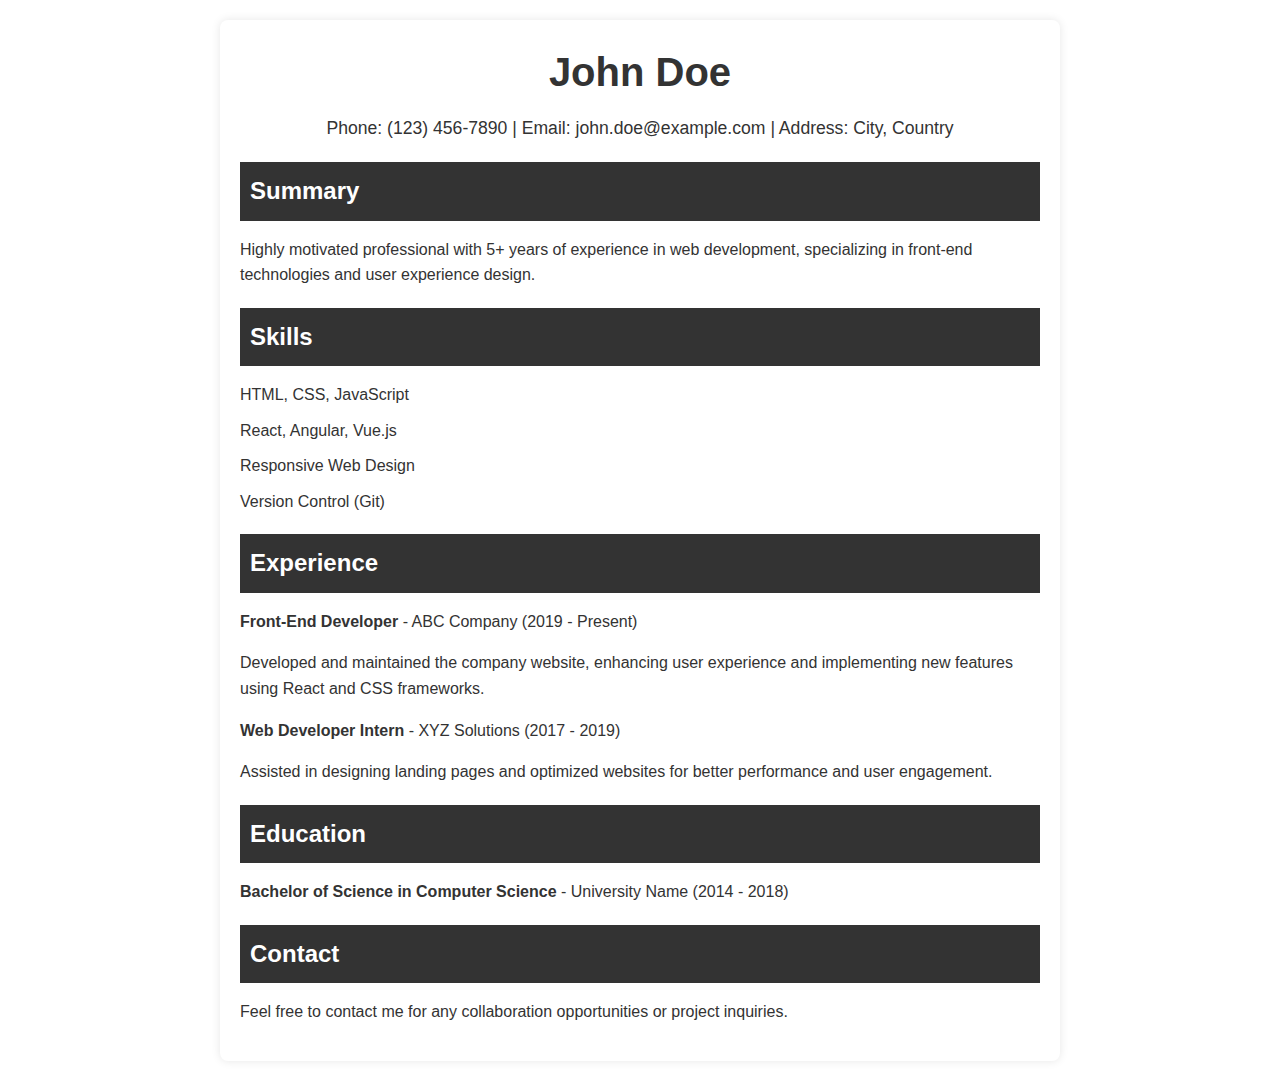
<file: html/resume.html>
<!DOCTYPE html>
<html lang="en">
<head>
  <meta charset="UTF-8">
  <meta name="viewport" content="width=device-width, initial-scale=1.0">
  <title>Resume</title>
  <style>
    body {
      font-family: Arial, sans-serif;
      line-height: 1.6;
      background: #f4f4f4;
      color: #333;
      max-width: 800px;
      margin: 20px auto;
      padding: 20px;
      background: #fff;
      border-radius: 8px;
      box-shadow: 0 0 10px rgba(0, 0, 0, 0.1);
    }
    header {
      text-align: center;
    }
    h1 {
      margin: 0;
      font-size: 2.5em;
    }
    .contact {
      margin: 10px 0;
      font-size: 1.1em;
    }
    .section {
      margin-top: 20px;
    }
    .section h2 {
      background: #333;
      color: #fff;
      padding: 10px;
      margin: 0;
    }
    .section ul {
      list-style-type: none;
      padding: 0;
    }
    .section li {
      margin-bottom: 10px;
    }
  </style>

<link rel="stylesheet" href="https://site-assets.fontawesome.com/releases/v6.7.1/css/all.css" >

</head>
<body>
  <header>
    <h1>John Doe</h1>
    <p class="contact">Phone: (123) 456-7890 | Email: john.doe@example.com | Address: City, Country</p>
  </header>

  <div class="section">
    <h2>Summary</h2>
    <p>Highly motivated professional with 5+ years of experience in web development, specializing in front-end technologies and user experience design.</p>
  </div>

  <div class="section">
    <h2>Skills</h2>
    <ul>
      <li>HTML, CSS, JavaScript</li>
      <li>React, Angular, Vue.js</li>
      <li>Responsive Web Design</li>
      <li>Version Control (Git)</li>
    </ul>
  </div>

  <div class="section">
    <h2>Experience</h2>
    <ul>
      <li>
        <strong>Front-End Developer</strong> - ABC Company (2019 - Present)
        <p>Developed and maintained the company website, enhancing user experience and implementing new features using React and CSS frameworks.</p>
      </li>
      <li>
        <strong>Web Developer Intern</strong> - XYZ Solutions (2017 - 2019)
        <p>Assisted in designing landing pages and optimized websites for better performance and user engagement.</p>
      </li>
    </ul>
  </div>

  <div class="section">
    <h2>Education</h2>
    <ul>
      <li>
        <strong>Bachelor of Science in Computer Science</strong> - University Name (2014 - 2018)
      </li>
    </ul>
  </div>

  <div class="section">
    <h2>Contact</h2>
    <p>Feel free to contact me for any collaboration opportunities or project inquiries.</p>
  </div>
</body>
</html>
</file>
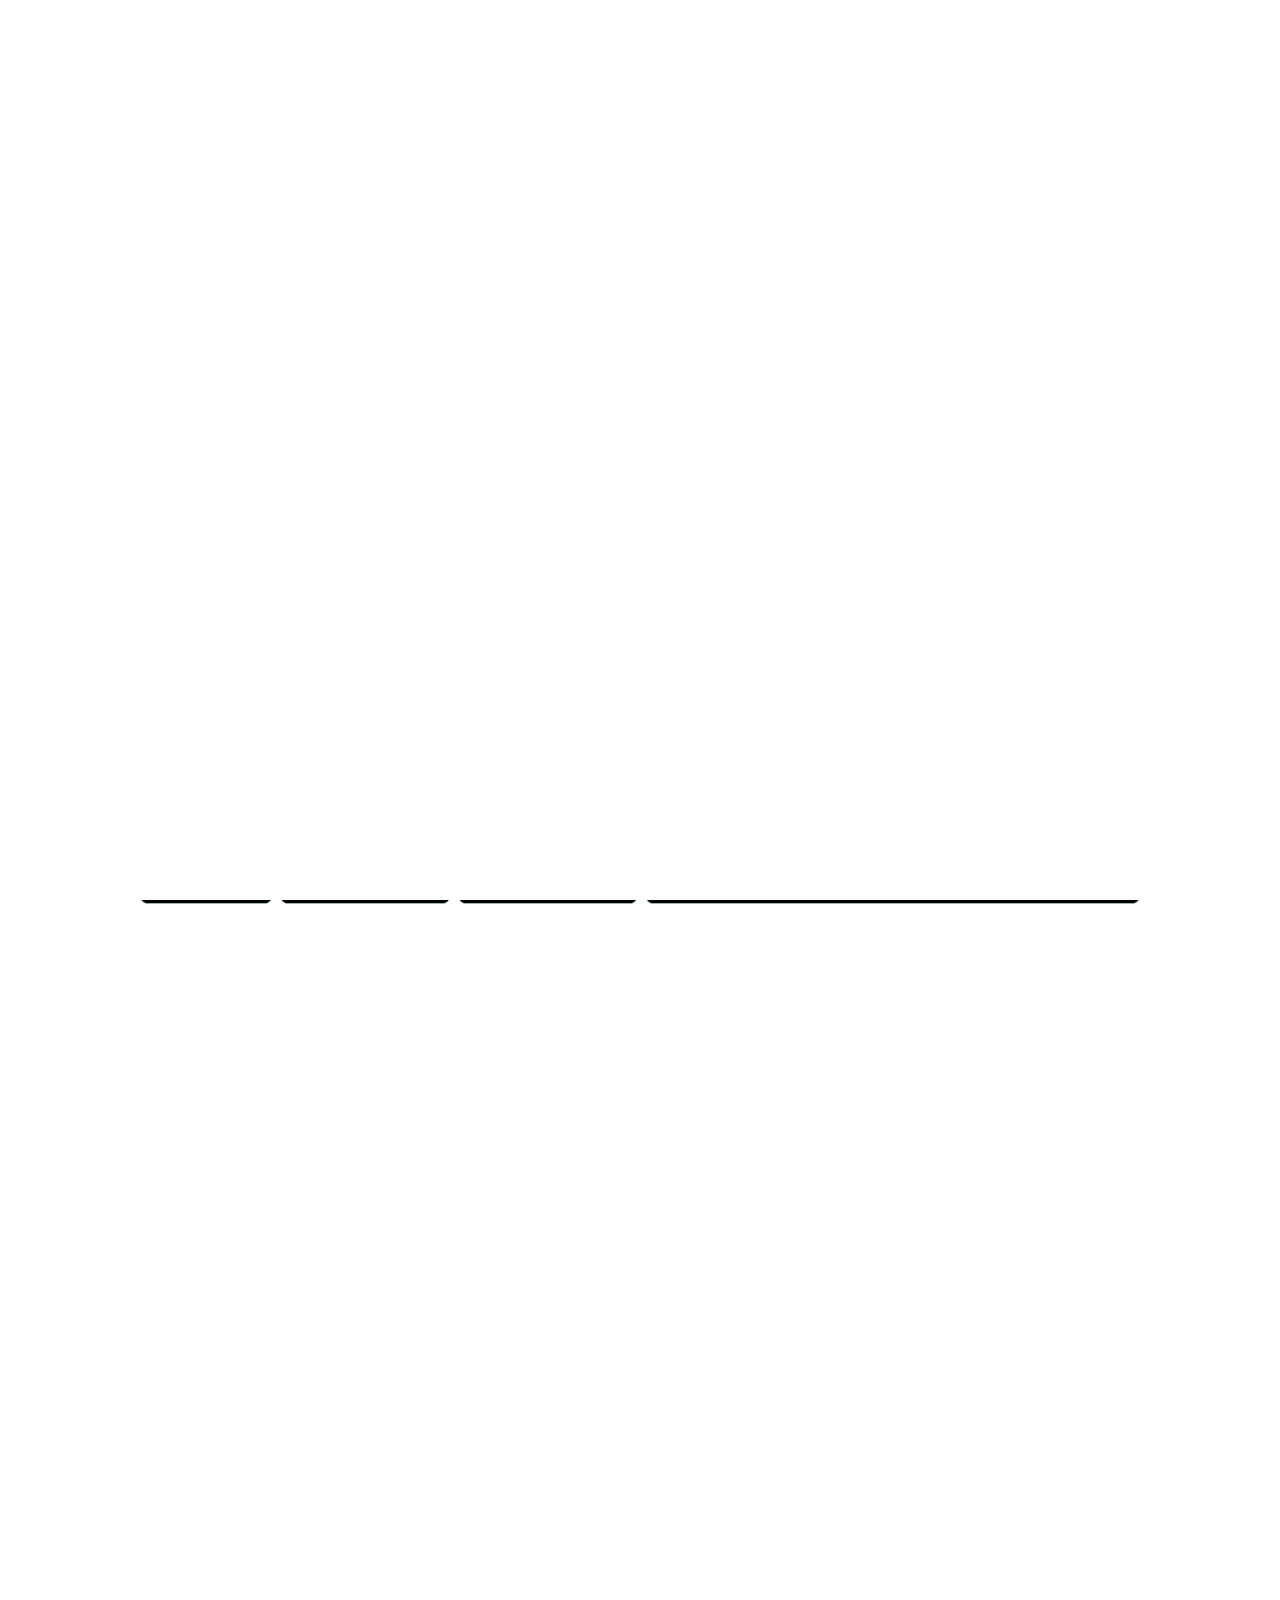
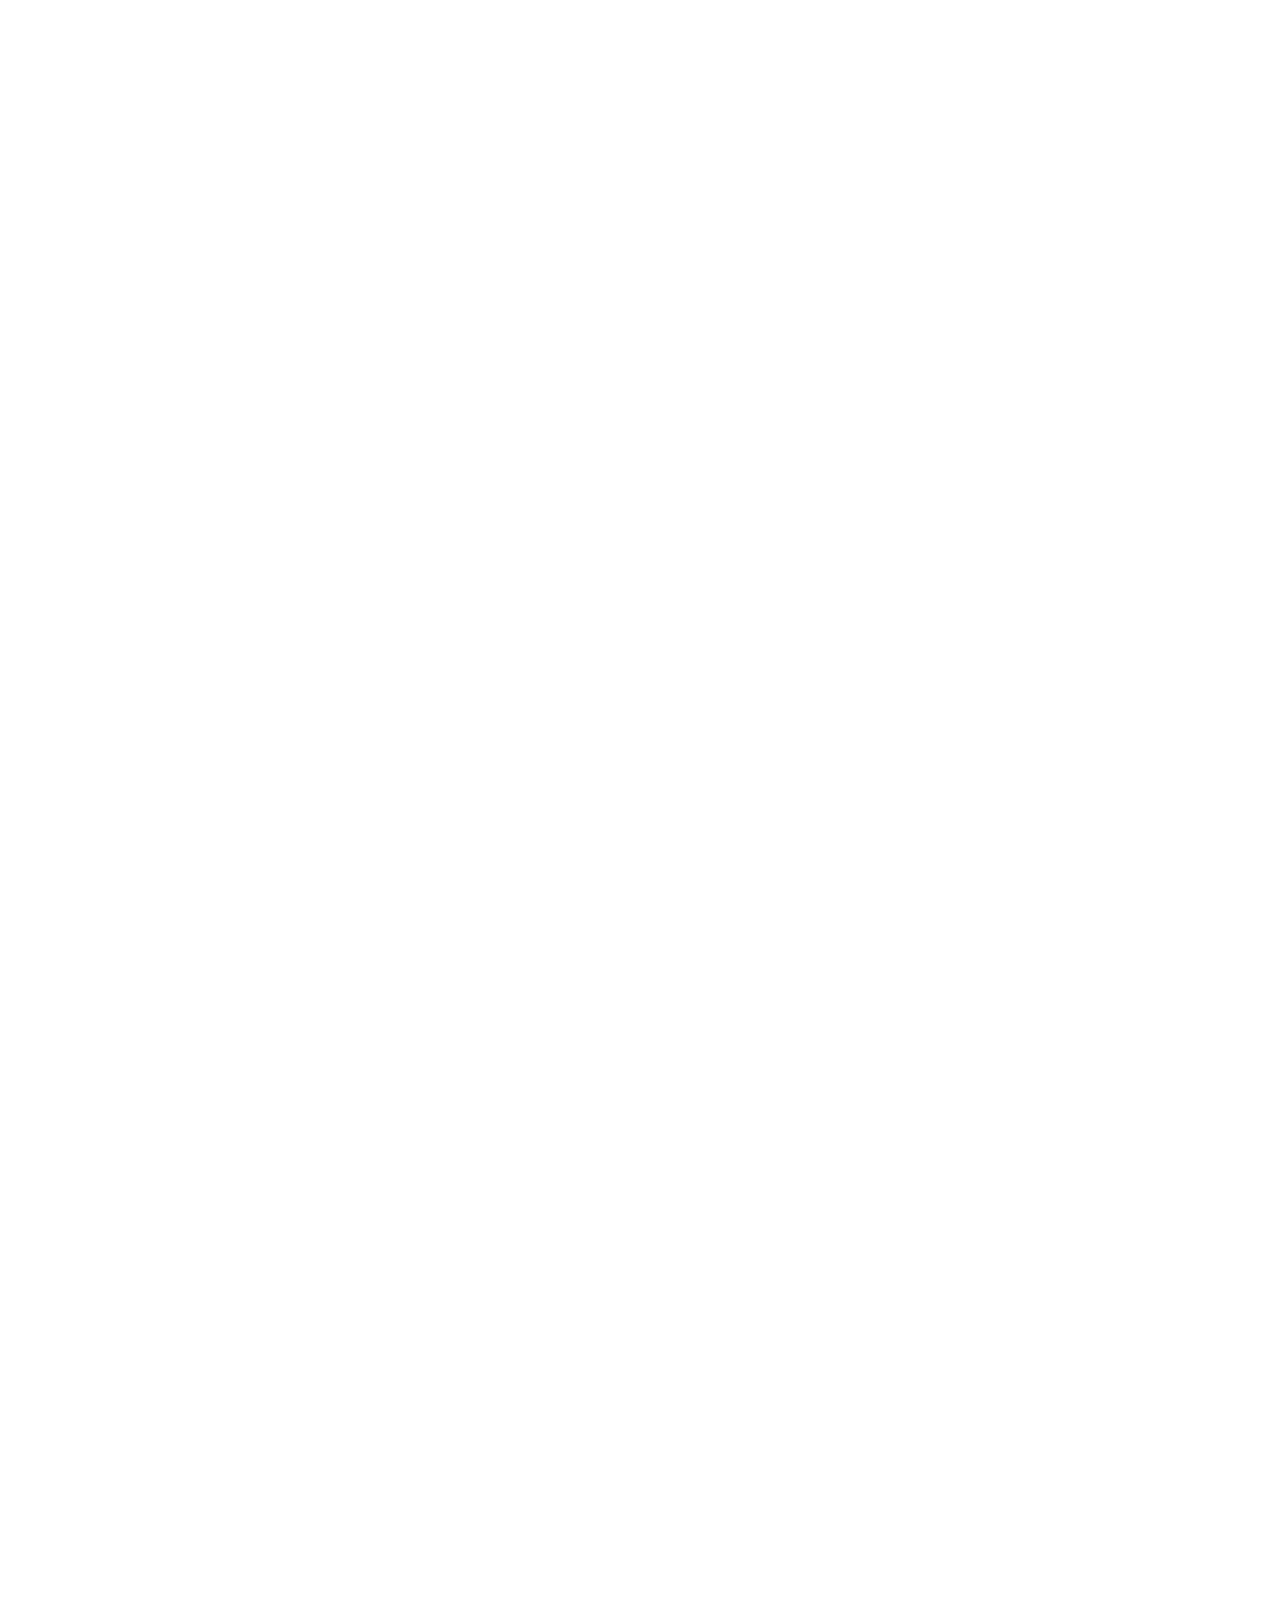
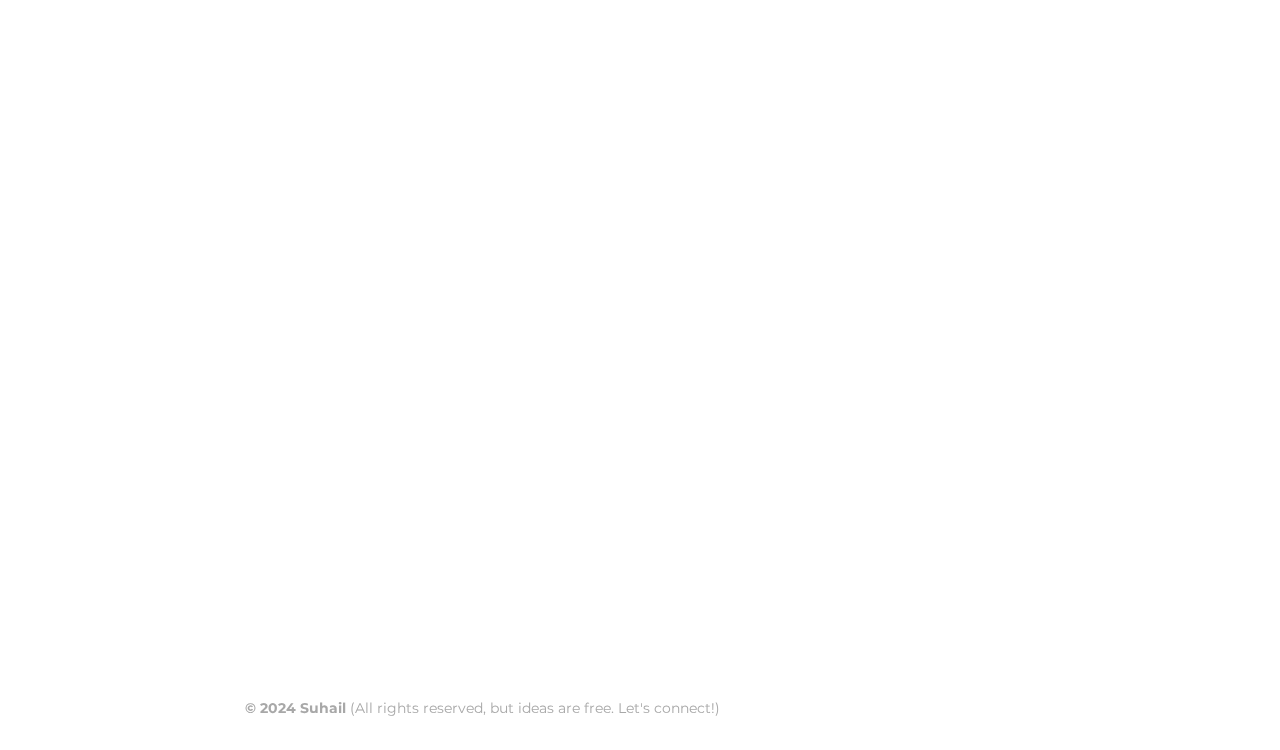
<file: html/services.html>
<!DOCTYPE html>
<html lang="en_US">

<head>
    <!-- Google Tag Manager -->
<script>(function(w,d,s,l,i){w[l]=w[l]||[];w[l].push({'gtm.start':
  new Date().getTime(),event:'gtm.js'});var f=d.getElementsByTagName(s)[0],
  j=d.createElement(s),dl=l!='dataLayer'?'&l='+l:'';j.async=true;j.src=
  'https://www.googletagmanager.com/gtm.js?id='+i+dl;f.parentNode.insertBefore(j,f);
  })(window,document,'script','dataLayer','GTM-K84FZC5M');</script>
<!-- End Google Tag Manager -->
 
  <meta charset="utf-8" />
  <meta name="viewport" content="initial-scale=1, width=device-width" />
  <title>My Services</title>

  <!-- Meta tags for SEO -->
  <meta name="description"
    content="Suhail, a Digital Product Specialist with 4+ years of experience, offers a range of UI/UX services for startups and businesses aiming for digital transformation. Explore bespoke solutions in product design, research, and strategy.">
  <meta name="keywords"
    content="Suhail Portfolio, Digital Product Specialist, UI/UX Design, Product Design, Product Strategy, Business Strategy, User Research, UX Design, Bespoke Offers, Startups, Web Design, Mobile App Design, Digital Transformation, Suhail">
  <meta name="author" content="Suhail">
  <meta name="robots" content="all">

    <!-- Standard Favicon -->
    <link rel="icon" href="../public/Fab_Icon.svg" type="image/x-icon">

    <!-- PNG Favicon for modern browsers -->
    <link rel="icon" href="../public/fabIcon_32x32.png" type="image/png" sizes="32x32">
    <link rel="icon"  href="../public/fabIcon_16x16.png" type="image/png" sizes="16x16">
  
    <!-- SVG Favicon for scalability -->
    <link rel="icon"  href="../public/Fab_Icon.svg" type="image/svg+xml">
  
  <!-- Open Graph Tags for social media preview -->
  <meta property="og:title" content="Digital Product Specialization - UI/UX Services by Suhail">
  <meta property="og:description"
    content="Explore Suhail's digital product specialization with bespoke services, from product research to UX design. Suited for startups and businesses looking to enhance their digital presence and user satisfaction.">
  <meta property="og:image" content="https://yourwebsite.com/path/to/image.jpg">
  <meta property="og:image:type" content="image/jpeg">
  <meta property="og:url" content="https://yourwebsite.com/digital-services">
  <meta property="og:type" content="website">
  <meta property="og:locale" content="en_US">
  <meta property="og:site_name" content="Suhail's Digital Services">
  <meta property="og:see_also" content="https://https://www.linkedin.com">
  <meta property="og:see_also" content="https://www.behance.net">
  <meta property="og:see_also" content="https://www.instagram.com/">

  <!-- Twitter Card Tags for social sharing -->
  <meta name="twitter:card" content="summary_large_image">
  <meta name="twitter:title" content="Digital Product Specialization - UI/UX Services by Suhail">
  <meta name="twitter:description"
    content="Offering 4+ years of expertise in digital product design, Suhail provides bespoke services, including research, UX design, and product strategy for startups and businesses.">
  <meta name="twitter:image" content="https://yourwebsite.com/path/to/image.jpg">
  <meta name="twitter:image:alt" content="Suhail Portfolio">
  <meta name="twitter:site" content="@suhail_twitter"> <!-- Add your Twitter handle -->
  <meta name="twitter:creator" content="@suhail_twitter"> <!-- Add your Twitter handle -->
  <meta name="twitter:label1" content="Est. reading time">
  <meta name="twitter:data1" content="5 minutes">



  <!-- Theme color -->
  <meta name="theme-color" content="#00000">

  <!-- Canonical URL to avoid duplicate content issues -->
  <link rel="canonical" href="https://yourwebsite.com/digital-services" />


  <!-- Google Site Verification -->
  <meta name="google-site-verification" content="your-google-verification-code" />

  <!-- --------------------------------------------------- -->
  <!-- Structured Data for Digital Product Specialist Page -->

  <!-- Schema for the WebPage (This specific services page) -->
  <script type="application/ld+json">
  {
    "@context": "https://schema.org",
    "@type": "WebPage",
    "name": "Digital Product Specialist - UI/UX Services | Bespoke Digital Transformation by Suhail",
    "url": "https://yourwebsite.com/digital-services",
    "description": "Suhail, a Digital Product Specialist with 4+ years of experience, offers a range of UI/UX services for startups and businesses aiming for digital transformation. Explore bespoke solutions in product design, research, and strategy.",
    "publisher": {
      "@type": "Person",
      "name": "Suhail"
    },
    "mainEntityOfPage": {
      "@type": "WebPage",
      "@id": "https://yourwebsite.com/digital-services"
    }
  }
  </script>

  <!-- Schema for the Person (You, Suhail, as a Digital Product Specialist) -->
  <script type="application/ld+json">
  {
    "@context": "https://schema.org",
    "@type": "Person",
    "name": "Suhail",
    "jobTitle": "Digital Product Specialist",
    "description": "Suhail is a Digital Product Specialist with 4+ years of experience offering UI/UX design, product research, and strategy services for startups and businesses.",
    "url": "https://yourwebsite.com",
    "sameAs": [
      "https://www.linkedin.com/in/suhail",
      "https://www.behance.net/suhail",
      "https://www.instagram.com/suhail"
    ],
    "image": "https://yourwebsite.com/path/to/profile-image.jpg" <!-- Replace with your actual image URL -->
  }
  </script>

  <!-- Schema for Breadcrumb Navigation to help Google understand the page's place in your website -->
  <script type="application/ld+json">
  {
    "@context": "https://schema.org",
    "@type": "BreadcrumbList",
    "itemListElement": [
      {
        "@type": "ListItem",
        "position": 1,
        "name": "Home",
        "item": "https://yourwebsite.com/"
      },
      {
        "@type": "ListItem",
        "position": 2,
        "name": "My Services",
        "item": "https://yourwebsite.com/digital-services"
      }
    ]
  }
  </script>

  <!-- Schema for Service (Describing the types of services you offer) -->
  <script type="application/ld+json">
  {
    "@context": "https://schema.org",
    "@type": "Service",
    "serviceType": "UI/UX Design, Product Design, Business Strategy",
    "provider": {
      "@type": "Person",
      "name": "Suhail",
      "url": "https://yourwebsite.com"
    },
    "areaServed": {
      "@type": "Place",
      "name": "Global"
    },
    "description": "Suhail offers bespoke UI/UX services, product design, user research, and business strategy solutions for digital transformation.",
    "offers": {
      "@type": "Offer",
      "url": "https://yourwebsite.com/contact",
      "priceCurrency": "USD",
      "eligibleRegion": {
        "@type": "Place",
        "name": "Worldwide"
      },
      "availability": "http://schema.org/InStock",
      "price": "Contact for Pricing"
    }
  }
  </script>

  <!-- Stylesheets and Scripts -->
  <link rel="stylesheet" href="../styles/global.css" />
  <link rel="stylesheet" href="../styles/services.css" />
  <link rel="stylesheet"
    href="https://fonts.googleapis.com/css2?family=Montserrat:wght@300;400;600;700;900&display=swap" />
  <link rel="stylesheet" href="https://fonts.googleapis.com/css2?family=Inter:wght@400&display=swap" />
  <link rel="stylesheet" href="https://unpkg.com/aos@next/dist/aos.css" />
  <link rel="stylesheet" href="https://cdnjs.cloudflare.com/ajax/libs/font-awesome/6.0.0-beta3/css/all.min.css">
  <link rel="stylesheet" href="https://site-assets.fontawesome.com/releases/v6.7.1/css/all.css" >
  <link rel="stylesheet" href="https://site-assets.fontawesome.com/releases/v6.7.1/css/sharp-duotone-thin.css">
  <link rel="stylesheet" href="https://site-assets.fontawesome.com/releases/v6.7.1/css/sharp-duotone-solid.css">
  <link rel="stylesheet" href="https://site-assets.fontawesome.com/releases/v6.7.1/css/sharp-duotone-regular.css">
  <link rel="stylesheet" href="https://site-assets.fontawesome.com/releases/v6.7.1/css/sharp-duotone-light.css">
  <link rel="stylesheet" href="https://site-assets.fontawesome.com/releases/v6.7.1/css/sharp-thin.css">
  <link rel="stylesheet" href="https://site-assets.fontawesome.com/releases/v6.7.1/css/sharp-solid.css">
  <link rel="stylesheet" href="https://site-assets.fontawesome.com/releases/v6.7.1/css/sharp-regular.css">
  <link rel="stylesheet" href="https://site-assets.fontawesome.com/releases/v6.7.1/css/sharp-light.css">
  <link rel="stylesheet" href="https://site-assets.fontawesome.com/releases/v6.7.1/css/duotone-thin.css">
  <link rel="stylesheet" href="https://site-assets.fontawesome.com/releases/v6.7.1/css/duotone-regular.css">
  <link rel="stylesheet" href="https://site-assets.fontawesome.com/releases/v6.7.1/css/duotone-light.css">
  <script src="https://code.jquery.com/jquery-3.6.0.min.js"></script>



</head>

<body>
 <!-- Google Tag Manager (noscript) -->
 <noscript><iframe src="https://www.googletagmanager.com/ns.html?id=GTM-K84FZC5M" height="0" width="0"
  style="display:none;visibility:hidden"></iframe></noscript>
<!-- End Google Tag Manager (noscript) -->

  <!-- ======================== LOADER ======================= -->
  <!-- ======================================================= -->
  <div class="loader">
    <div class="loader__tile"></div>
    <div class="loader__tile"></div>
    <div class="loader__tile"></div>
    <div class="loader__tile"></div>
  </div>

  <div class="services-page">

    <div class="screen-bck"></div>
    <img class="screen-bck-img" alt="" src="../public/Rectangle.png" />

    <!-- --------------------------- HEADER ---------------------------- -->
    <!-- --------------------------------------------------------------- -->

    <div class="mobile-navbar">
      <div class="hamburger" id="hamburger">
        <span></span>
        <span></span>
        <span></span>
      </div>
      <a href="./index.html">
        <img class="header-arrow" alt="" src="../public/headleft.svg" />
      </a>
      <div class="mobile-nav-menu" id="mobileNavMenu">
        <a href="./work.html">My Work</a>
        <a href="./services.html">My Services</a>
        <a href="./journey.html">My Journey</a>
      </div>
    </div>

    <div class="header">
      <span class="arrow" style="display: block;">
        <a href="javascript:void(0);" onclick="goBack()">
            <img class="header-arrow" alt="" src="../public/headleft.svg" />
        </a>
    </span>
      <img class="header-sh-img" alt="" src="../public/su_icon.svg" />
      <div class="nav-bar">
        <a href="./work.html" class="nav-box">My Work </a>
        <a href="./services.html" class="nav-box  active">My Services</a>
        <a href="./journey.html" class="nav-box">My Journey</a>
      </div>
    </div>

    <!-- ---------------------- SERVICES CONTENT ------------------------ -->
    <!-- --------------------------------------------------------------- -->

    <div class="services-content">

      <!-- ------------------------ BOX HEAD------------------------- -->
      <div class="box-head">
        <div class="box-head-txt">Digital Product Specialization</div>
      </div>

      <!-- ------------------------ PERA BOX ------------------------- -->
      <div class="services-pera-box">
        <p>I’m a UI/UX Designer with 4+ years of experience, driven by a passion for understanding human needs and
          behaviors. I specialize in translating these insights into innovative and ethical design solutions. A strong
          advocate for human-centered design, I strive to balance user needs with business objectives in every project I
          undertake.</p>

        <p>With a background in Graphic and Web Design, my journey took an exciting turn when I discovered UX design. It
          seamlessly combines my love for design with my desire to solve real-world problems through research and
          thoughtful implementation. Since then, I’ve been actively working on diverse projects, honing my skills by
          integrating the principles of Human-Centered Design and the Design Council's Double Diamond framework.</p>


      </div>

      <!-- ------------------------ PROCESS BOX ------------------------- -->

      <div class="services-process-box">
        <b class="process-box-h1">Process</b>
        <div class="process-box-p">
          I go into more detail of each step below in my various offerings
        </div>
        <img class="process-img" alt="" src="../public/digital_page_top_icon.svg" data-aos="fade-up"
          data-aos-delay="200" data-aos-duration="600" />
      </div>

      <!-- ------------------------ OFFER BOX ------------------------- -->

      <div class="services-offer-box">
        <b class="offers-box-h1" data-aos="fade-up" data-aos-delay="200" data-aos-duration="600">Bespoke offers</b>
        <div class="offer-box-p" data-aos="fade-up" data-aos-delay="400" data-aos-duration="600">
          In the free discovery call, we can discuss price quotes and the best
          way forwardthat would suit your needs.
        </div>




















        
      <!-- ======================== CARD : 1 ===================== -->
      <div class="offer-card1">
        <div class="offer-card-box1" data-aos="fade-up" data-aos-delay="200" data-aos-duration="600">
          <div class="package-1">Package 1</div>
        </div>

        <div class="card-box-parent1" data-aos="fade-up" data-aos-delay="400" data-aos-duration="600">
          <div class="card-box-h1">Assess Landscape</div>
          <div class="card-box-p">
            <ol class="card-box-ol">
              <li> Make a remediation plan outlining necessary next steps.</li>
              <li>Evaluate where you stand with your product and your users.</li>
            </ol>
          </div>
          <div class="card-box-h2">Good for:</div>
          <div class="card-box-p">
            <ol class="card-box-ol">
              <li>Early-stage startups that want to validate their idea and get started on the right path to serving
                their business and users.</li>
              <li>Companies at any stage who have received a low NPS score, poor customer feedback, need to pivot and
                don’t know what to do. </li>
              <li>Companies that want to build a new product and need direction. </li>
            </ol>
          </div>
        </div>
      </div>

      <!-- ======================== CARD : 2 ===================== -->

      <div class="offer-card2">
        <div class="offer-card-box2" data-aos="fade-up" data-aos-delay="400" data-aos-duration="600">
          <div class="package-2">Package 2</div>
        </div>

        <div class="card-box-parent2" data-aos="fade-up" data-aos-delay="200" data-aos-duration="600">
          <div class="card-box-h1">Research</div>
          <div class="card-box-p">
            Use various research methods to define user needs and business/
            product opportunities.
          </div>
          <div class="card-box-h2">Good for:</div>
          <div class="card-box-p">
            Any stage company that wants to learn who their users are so they
            can develop the right products for them, increase user
            satisfaction and therefore increase sales.
          </div>
        </div>
      </div>

      <!-- ======================== CARD : 3 ===================== -->

      <div class="offer-card3">
        <div class="offer-card-box1" data-aos="fade-up" data-aos-delay="200" data-aos-duration="600">
          <div class="package-1">Package 3</div>
        </div>

        <div class="card-box-parent1" data-aos="fade-up" data-aos-delay="400" data-aos-duration="600">
          <div class="card-box-h1">Business / Product Strategy</div>
          <div class="card-box-p">
            Take research findings and translate them into strategic goals and a
            product functionality definition.
          </div>
          <div class="card-box-h2">Good for:</div>
          <div class="card-box-p">
            Anyone who has their user research done and needs to establish the
            right business and product strategy.
          </div>
        </div>
      </div>

      <!-- ======================== CARD : 4 ===================== -->

      <div class="offer-card4">
        <div class="offer-card-box2" data-aos="fade-up" data-aos-delay="400" data-aos-duration="600">
          <div class="package-2">Package 4</div>
        </div>

        <div class="card-box-parent2" data-aos="fade-up" data-aos-delay="200" data-aos-duration="600">
          <div class="card-box-h1">UX Design</div>
          <div class="card-box-p">
            Low-fi Mockups Design, Prototyping, Re-iterating, Roll-out Plan
          </div>
          <div class="card-box-h2">Good for:</div>
          <div class="card-box-p">
            Anyone who has done the user research, has a business and product
            strategy established, but needs help translating the findings into
            a product design that considers optimal user experience
          </div>
        </div>
      </div>

      <!-- ======================== CARD : 5 ===================== -->

      <div class="offer-card5">
        <div class="offer-card-box1" data-aos="fade-up" data-aos-delay="200" data-aos-duration="600">
          <div class="package-1">Package 5</div>
        </div>

        <div class="card-box-parent1" data-aos="fade-up" data-aos-delay="400" data-aos-duration="600">
          <div class="card-box-h1">The Total Package</div>
          <div class="card-box-p">If you need it all!</div>
          <div class="card-box-h2">Good for:</div>
          <div class="card-box-p">
            <ol class="card-box-ol">
              <li>Early stage startups that know they need someone to design their
                web or mobile application and are at the beginning of their journey.</li>
              <li>Companies who know they need to pivot but don’t know in which
                direction </li>
            </ol>
          </div>
        </div>
      </div>




      </div>


      <!-- --------------------------------------------------------------- -->
      <!-- ------------------------ CONTACT-US BOX --------------------------- -->

      <div class="contact-us-box">
        <div class=" box-head" style="top: 15px;" data-aos="fade-up" data-aos-delay="200" data-aos-duration="600">
          <div class="box-head-txt">Get in touch</div>
        </div>
        <div class="contact-us-line" data-aos="fade-up" data-aos-delay="250" data-aos-duration="600">
          I am always looking for exciting projects to work on. Get in touch to schedule a call, or just to say hello.
        </div>
        <div class="contact-us-left">
          <form action="https://formspree.io/f/xdknqqny" method="POST">
            <input type="text" id="full-name" name="name" class="contact-us-left1" placeholder="Name" required
              data-aos="fade-up" data-aos-delay="200" data-aos-duration="600">
            <input type="tel" id="phone" name="phone-no" class="contact-us-left2" placeholder="Contact No." required
              data-aos="fade-up" data-aos-delay="250" data-aos-duration="600">
            <textarea name="message" class="contact-us-left3" placeholder="Say hi" required data-aos="fade-up"
              data-aos-delay="300" data-aos-duration="600"></textarea>
            <button type="submit" class="contact-us-send" data-aos="fade-up" data-aos-delay="250" data-aos-duration="600">Send</button>
          </form>
        </div>

        <div class="contact-us-right" data-aos="fade-up" data-aos-delay="250" data-aos-duration="600">
          <div class="contact-us-right1" >
            <p class="txt-p">Lets connect,</p>
            <p class="txt-p">collaborate & experience</p>
          </div>
          <div class="contact-us-txt">
            <div class="contact-us-txt-p">
              Let's impart our wisdom to one another. It doesn't have to be design expertise; anything will do, and we
              can cross-pollinate and have fun with it.
            </div>
            <div class="social-icon">
              <a href="https://www.linkedin.com" target="_blank" class="linkedin"><i class="fab fa-linkedin"></i></a>
              <a href="https://www.behance.net" target="_blank" class="behance"><i class="fab fa-behance"></i></a>
              <a href="https://www.instagram.com" target="_blank" class="instagram"><i class="fab fa-instagram"></i></a>
            </div>
          </div>
        </div>


      </div>





      <!-- ----------------- SCROLL TO TOP ------------------- -->
      <!-- ---------------------------------------------------- -->

      <button id="scrollToTopBtn" style="right: 65px;">
        <i class="fa-solid fa-arrow-up"></i>
      </button>


       <!-- ---------------  FOOTER TOP TEXT ----------------- -->
      <!-- -------------------------------------------------- -->

      <div class="footer-toptext">
        <img src="../public/FooterText.png" alt="Footer-Toptext">
      </div>

      <!-- ------------------- FOOTER----------------------- -->
      <!-- ------------------------------------------------- -->


      <div class="footer-box">
        <div class="footer-box-left">
          <img class="footer-box-left-img" alt="" src="../public/su_icon.svg" />
          <div class="footer-box-left-txt">© 2024 Suhail
            <span> (All rights reserved, but ideas are free. Let's connect!)</span>
          </div>
        </div>
        <div class="footer-box-right">
          <a href="https://www.linkedin.com" target="_blank" class="linkedin" aria-label="LinkedIn"><i class="fa-brands fa-linkedin"></i></a>
          <a href="https://www.behance.net" target="_blank" class="behance" aria-label="Behance"><i class="fa-brands fa-square-behance"></i></a>
          <a href="https://www.instagram.com" target="_blank" class="instagram" aria-label="Instagram"><i class="fa-brands fa-square-instagram"></i></a>
      </div>

      </div>

    </div>


        <!-- --------------------------------------------------------------- -->
    <!-- ------------------------ MOBILE FOOTER --------------------------- -->

    <div class="mobile-footer">
      <a href="tel:123456789"><img src="../public/SC1.png" alt="Call"></a>
      <a href="https://www.linkedin.com" target="_blank"><img src="../public/SC2.png" alt="LinkedIn"></a>
      <a href="https://www.behance.net" target="_blank"><img src="../public/SC3.png" alt="Behance"></a>
      <a href="https://www.instagram.com" target="_blank"><img src="../public/SC4.png" alt="Instagram"></a>
    </div>




    <!-- --------------------------------------------------------------- -->
    <!-- ------------------------ CUSTOM CURSOR --------------------------- -->
    <div id="cursor" class="cursor"></div>


  </div>


  <!-- ------------------- SCRIPT ----------------------- -->
  <script src="../scripts/script.js"></script>
  <script src="https://unpkg.com/aos@next/dist/aos.js"></script>
  <script>
    AOS.init({
      once: true
    });
  </script>




  <script>document.addEventListener("DOMContentLoaded", function () {
      const cursor = document.querySelector('.cursor');
      let mouseX = 0, mouseY = 0;
      let dotX = 0, dotY = 0;

      const delay = 0.3;

      document.addEventListener('mousemove', (e) => {
        mouseX = e.pageX;
        mouseY = e.pageY;
      });

      function animateDot() {
        dotX += (mouseX - dotX) * delay;
        dotY += (mouseY - dotY) * delay;

        cursor.style.left = `${dotX}px`;
        cursor.style.top = `${dotY}px`;

        requestAnimationFrame(animateDot);
      }

      animateDot();

      // Function to enlarge the cursor
      function enlargeCursor() {
        cursor.style.width = '40px';
        cursor.style.height = '40px';
        cursor.style.transform = 'translate(-50%, -50%) scale(1.2)';
        cursor.style.backgroundColor = 'rgba(255, 255, 255, 0.7)';
      }

      // Function to reset the cursor
      function resetCursor() {
        cursor.style.width = '15px';
        cursor.style.height = '15px';
        cursor.style.transform = 'translate(-50%, -50%) scale(1)';
        cursor.style.backgroundColor = 'rgba(255, 255, 255, 1)';
      }

      // Function to add magnetic effect to a button
      function addMagneticEffect(element) {
        element.addEventListener('mousemove', (e) => {
          const rect = element.getBoundingClientRect();
          const x = e.clientX - rect.left - rect.width / 2;
          const y = e.clientY - rect.top - rect.height / 2;

          element.style.transform = `translate(${x * 0.3}px, ${y * 0.3}px)`;
        });

        element.addEventListener('mouseleave', () => {
          element.style.transform = 'translate(0, 0)';
        });
      }

      // Select all the buttons and links for hover effects
      const buttons = document.querySelectorAll('.contact-us-send, .nav-box');
      buttons.forEach(button => {
        button.addEventListener('mouseenter', enlargeCursor);
        button.addEventListener('mouseleave', resetCursor);
        addMagneticEffect(button);
      });
    });
  </script>


</body>

</html>
</file>
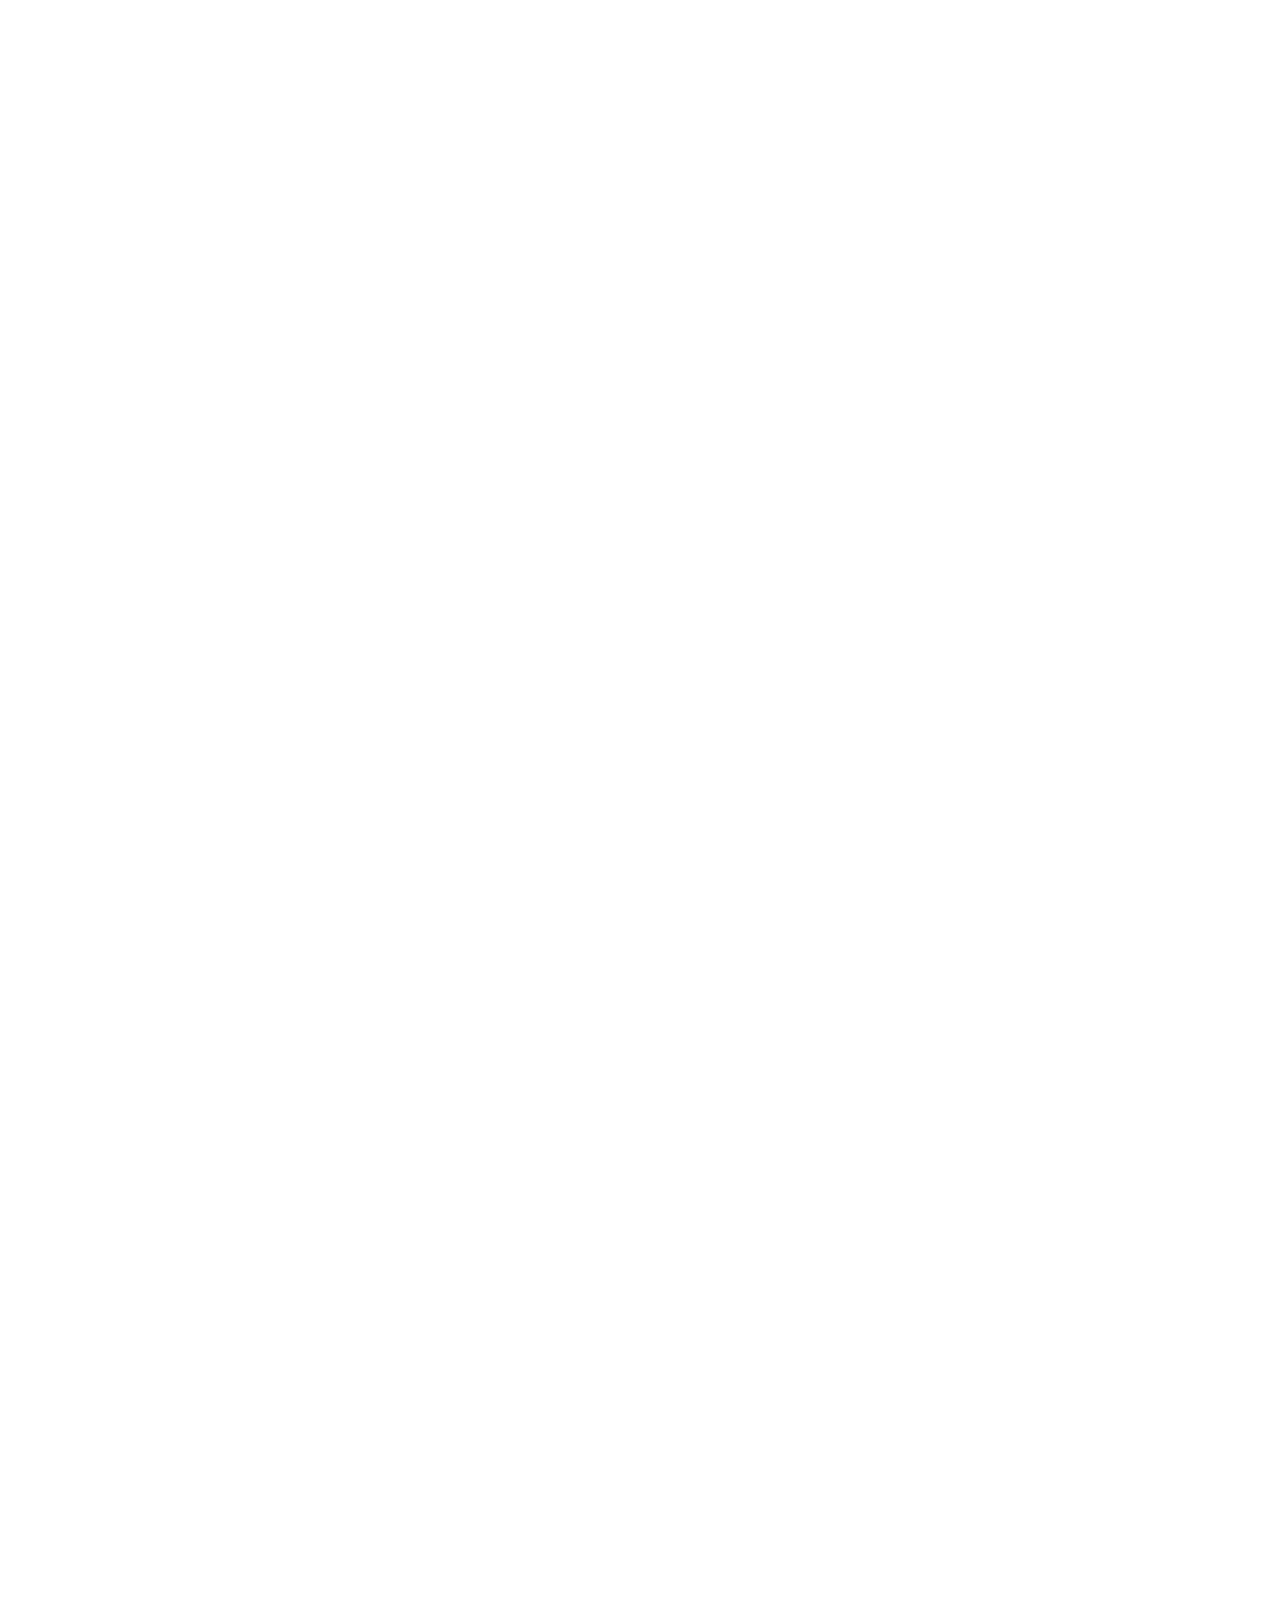
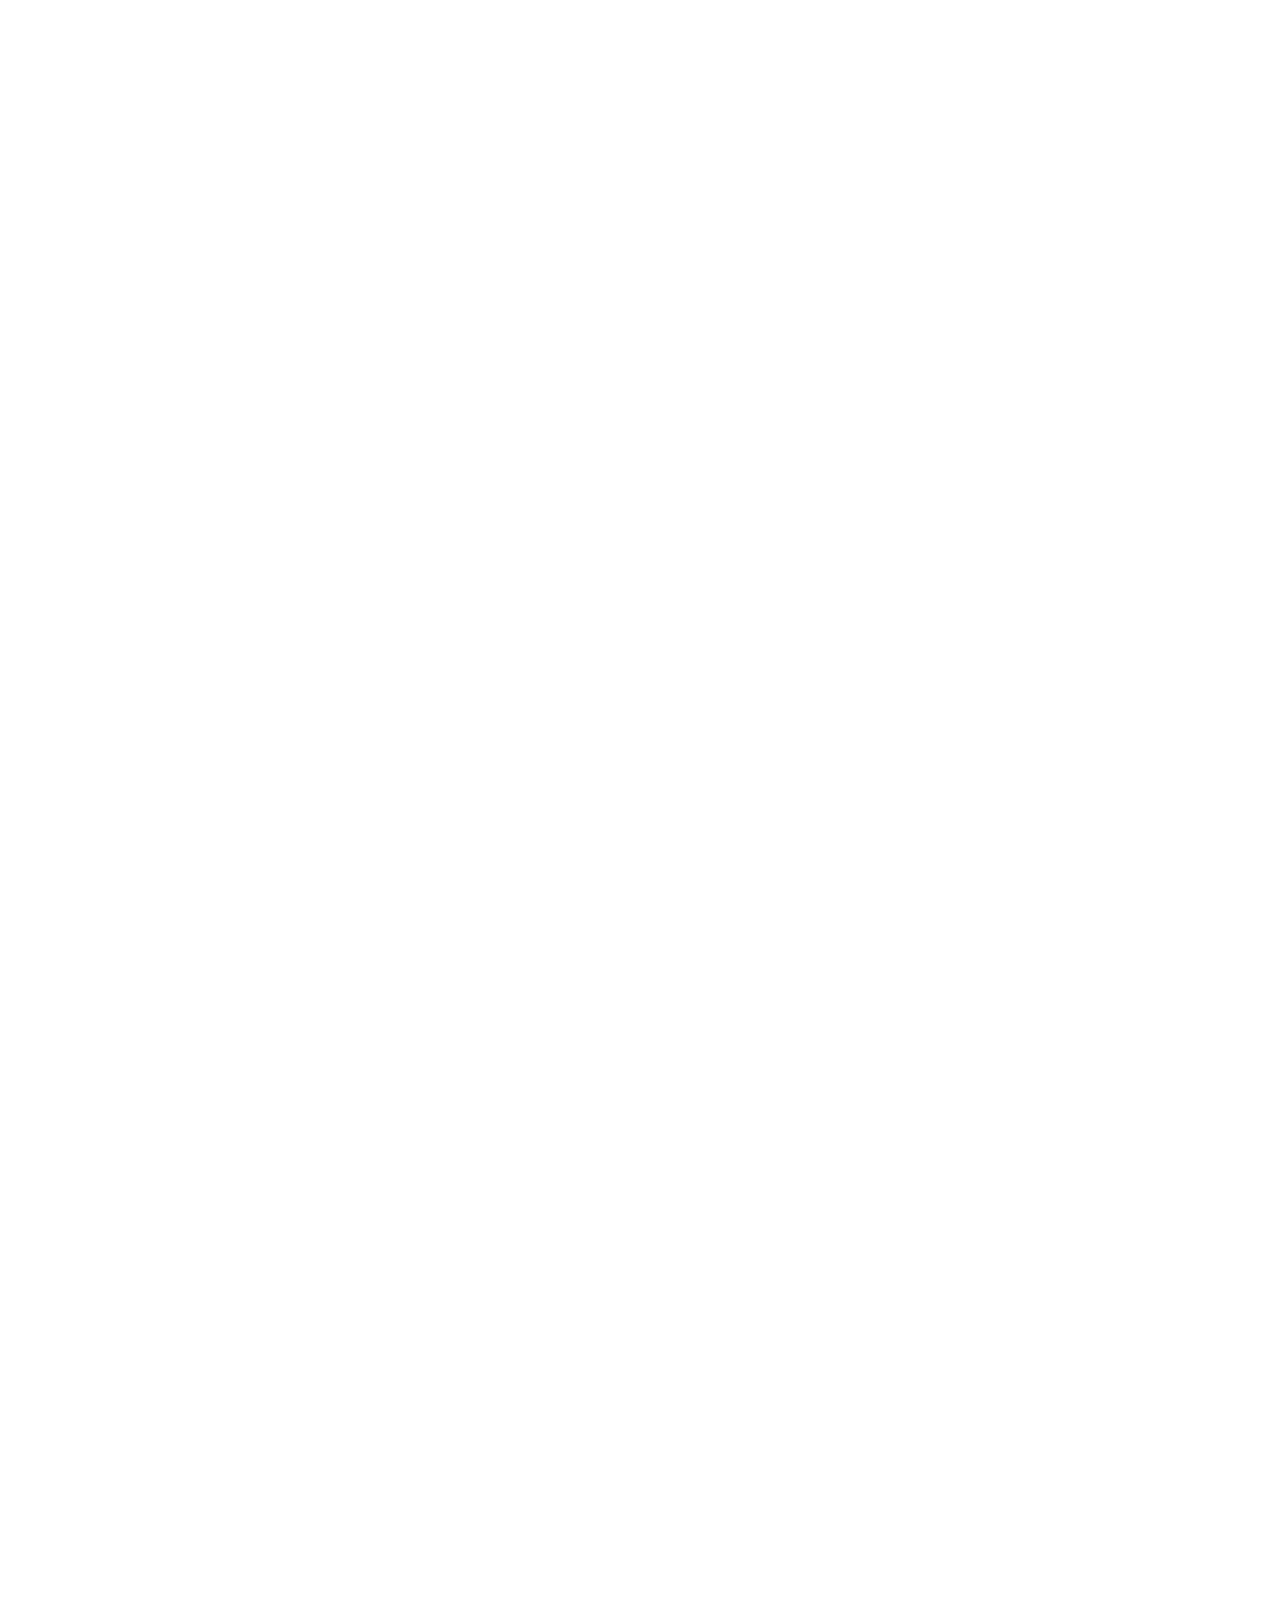
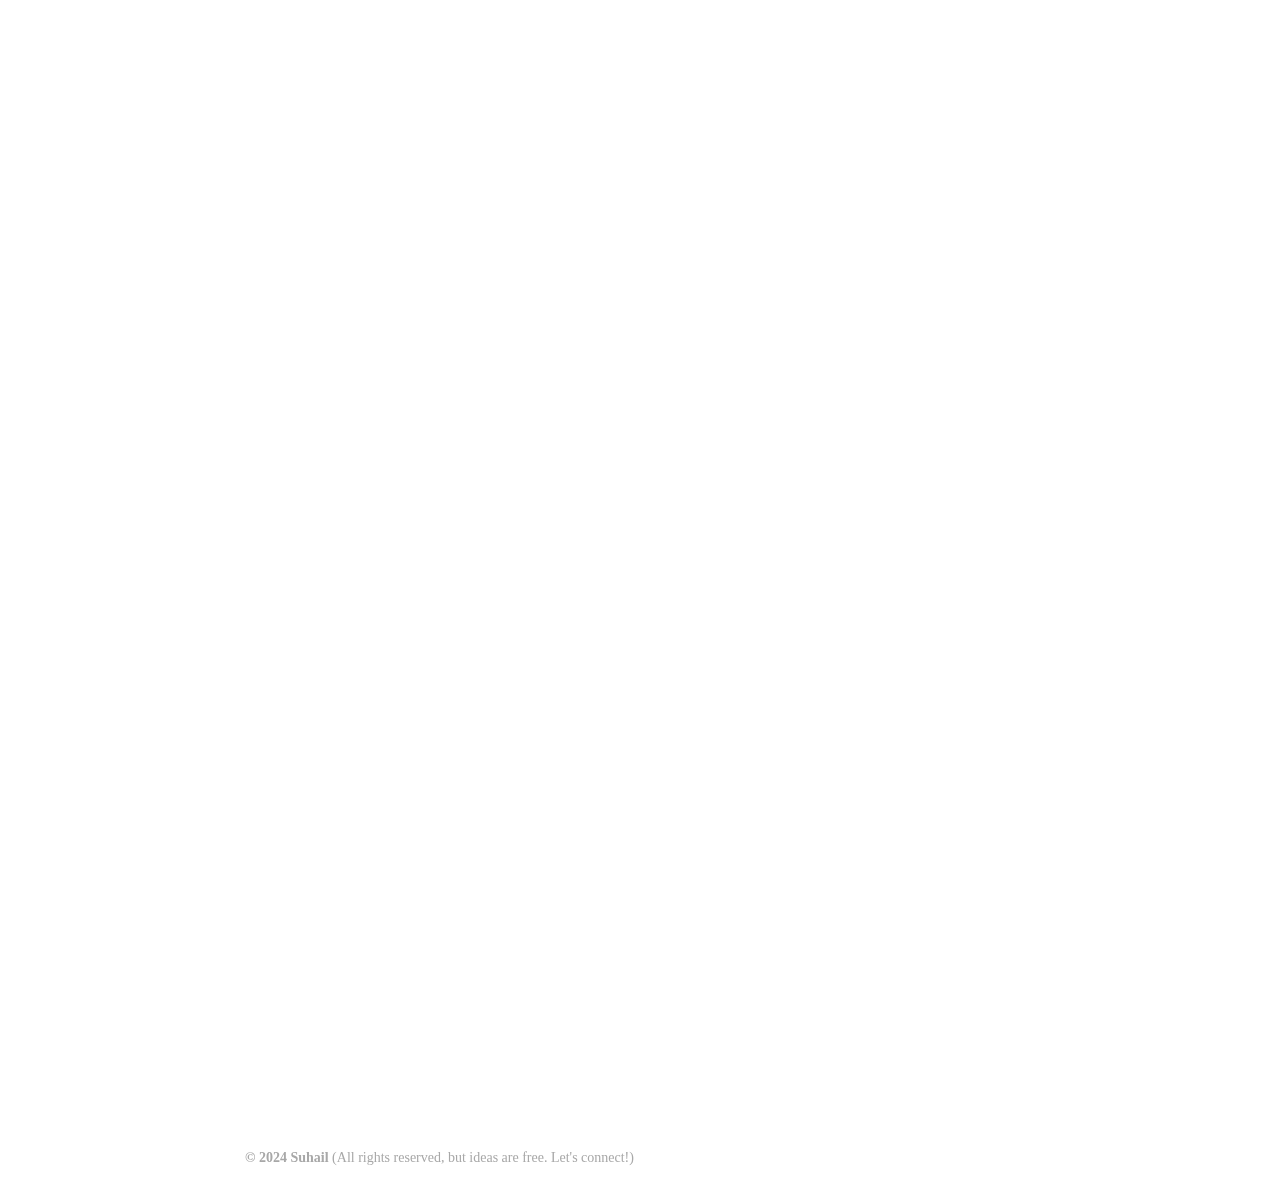
<file: html/test.html>
<!DOCTYPE html>
<html lang="en_US">

<head>
  <!-- Google Tag Manager -->
  <script>(function (w, d, s, l, i) {
      w[l] = w[l] || []; w[l].push({
        'gtm.start':
          new Date().getTime(), event: 'gtm.js'
      }); var f = d.getElementsByTagName(s)[0],
        j = d.createElement(s), dl = l != 'dataLayer' ? '&l=' + l : ''; j.async = true; j.src =
          'https://www.googletagmanager.com/gtm.js?id=' + i + dl; f.parentNode.insertBefore(j, f);
    })(window, document, 'script', 'dataLayer', 'GTM-K84FZC5M');</script>
  <!-- End Google Tag Manager -->

  <!-- Stylesheets and Scripts -->
  <link rel="stylesheet" href="../styles/global.css">
  <link rel="stylesheet" href="../styles/work.css" />

</head>

<body>

  <!-- Google Tag Manager (noscript) -->
  <noscript><iframe src="https://www.googletagmanager.com/ns.html?id=GTM-K84FZC5M" height="0" width="0"
      style="display:none;visibility:hidden"></iframe></noscript>
  <!-- End Google Tag Manager (noscript) -->

  <!-- ======================== LOADER ======================= -->
  <!-- ======================================================= -->
  <div class="loader">
    <div class="loader__tile"></div>
    <div class="loader__tile"></div>
    <div class="loader__tile"></div>
    <div class="loader__tile"></div>
  </div>


  <div class="design-page">

    <div class="screen-bck"></div>
    <img class="screen-bck-img" alt="" src="../public/Rectangle.png" />

    <!-- --------------------------- HEADER ---------------------------- -->
    <!-- --------------------------------------------------------------- -->


    <div class="mobile-navbar">
      <div class="hamburger" id="hamburger">
        <span></span>
        <span></span>
        <span></span>
      </div>
      <a href="./index.html">
        <img class="header-arrow" alt="" src="../public/headleft.svg" />
      </a>
      <div class="mobile-nav-menu" id="mobileNavMenu">
        <a href="./work.html">My Work</a>
        <a href="./services.html">My Services</a>
        <a href="./journey.html">My Journey</a>
      </div>
    </div>

    <div class="header">
      <span class="arrow" style="display: block;">
        <a href="javascript:void(0);" onclick="goBack()">
          <img class="header-arrow" alt="" src="../public/headleft.svg" />
        </a>
      </span>
      <img class="header-sh-img" alt="" src="../public/su_icon.svg" />
      <div class="nav-bar">
        <a href="./work.html" class="nav-box active">My Work </a>
        <a href="./services.html" class="nav-box">My Services</a>
        <a href="./journey.html" class="nav-box">My Journey</a>
      </div>
    </div>

    <!-- -------------------- CONTENT ----------------------- -->
    <!-- ---------------------------------------------------- -->

    <div class="content">

      <div class="box-head">
        <div class="box-head-txt">My Design Projects</div>
      </div>
      <div class="tab-container">
        <!-- <div class="tab active">All Projects</div> -->
        <div class="tab active">Mobile App</div>
        <div class="tab">Web App</div>
        <div class="tab">Websites</div>
      </div>

      <!-- ----------------- APP CONTENT BOX ------------------- -->

      <div class="mobapp-content-box">

        <!-- ------------------------- CARD : 1 ------------------------  -->
        <div class="design-card1">

          <img class="design-card-img1" id="hoverImage1" src="../public/abc1.png" alt="Image 1" />

          <div class="design-card-txt1 cardtxt1">
            <div class="design-card-txt-p p-h">#Case Study · Ed. Tech · Mobile / Web App · 2024</div>
            <div class="design-card-txt-h1">AcadAlly (Student)</div>
            <div class="design-card-txt-p">
              AcadAlly is a diagnostic app that assesses students' grasp of concepts through quick quizzes. If a
              learning gap is found, it delivers a personalized, adaptive assessment and engaging videos to reinforce
              understanding. Real-time reports inform students and educators about progress, highlighting areas for
              improvement or proficiency.
            </div>

            <div class="design-card-btn">
              <a href="./acadally-student.html" class="ripple-effect">View Case Study</a>
            </div>
          </div>
        </div>

      </div>


      <!-- --------------------------------- -->

      <div class="webApp-content-box">


        
        <!-- ------------------------- CARD : 1 ------------------------  -->
        <div class="design-card1">

          <img class="design-card-img1" id="hoverImage1" src="../public/abc1.png" alt="Image 1" />

          <div class="design-card-txt1 cardtxt1">
            <div class="design-card-txt-p p-h">#Case Study · Ed. Tech · Mobile / Web App · 2024</div>
            <div class="design-card-txt-h1">AcadAlly (Student)</div>
            <div class="design-card-txt-p">
              AcadAlly is a diagnostic app that assesses students' grasp of concepts through quick quizzes. If a
              learning gap is found, it delivers a personalized, adaptive assessment and engaging videos to reinforce
              understanding. Real-time reports inform students and educators about progress, highlighting areas for
              improvement or proficiency.
            </div>

            <div class="design-card-btn">
              <a href="./acadally-student.html" class="ripple-effect">View Case Study</a>
            </div>
          </div>
        </div>
      </div>



      <!-- -------------------------------------------- -->

      <div class="website-content-box">


        
        <!-- ------------------------- CARD : 1 ------------------------  -->
        <div class="design-card1">

          <img class="design-card-img1" id="hoverImage1" src="../public/abc1.png" alt="Image 1" />

          <div class="design-card-txt1 cardtxt1">
            <div class="design-card-txt-p p-h">#Case Study · Ed. Tech · Mobile / Web App · 2024</div>
            <div class="design-card-txt-h1">AcadAlly (Student)</div>
            <div class="design-card-txt-p">
              AcadAlly is a diagnostic app that assesses students' grasp of concepts through quick quizzes. If a
              learning gap is found, it delivers a personalized, adaptive assessment and engaging videos to reinforce
              understanding. Real-time reports inform students and educators about progress, highlighting areas for
              improvement or proficiency.
            </div>

            <div class="design-card-btn">
              <a href="./acadally-student.html" class="ripple-effect">View Case Study</a>
            </div>
          </div>
        </div>

        

      </div>




      <!-- ----------------- CONNECTION BOX ------------------- -->
      <!-- ---------------------------------------------------- -->

      <div class="connection-box">
        <div class="connection-box-h1" data-aos="fade-up" data-aos-delay="50">Want to work together?</div>
        <div class="connection-box-p" data-aos="fade-up" data-aos-delay="100">
          If you like what you see and want to work together, get in touch!
        </div>
        <div class="connection-box-email" data-aos="fade-up" data-aos-delay="100">sirsuhail01@gmail.com</div>
      </div>

      <!-- ----------------- SCROLL TO TOP ------------------- -->
      <!-- ---------------------------------------------------- -->

      <button id="scrollToTopBtn" style="right: 65px;">
        <i class="fa-solid fa-arrow-up"></i>
      </button>

      <!-- ---------------  FOOTER TOP TEXT ----------------- -->
      <!-- -------------------------------------------------- -->

      <div class="footer-toptext">
        <p>For the best <span> User Experience</span>,</p>
        <p> please open on a</p>
        <p><span>Desktop or Laptop.</span></p>
      </div>


      <!-- ------------------- FOOTER----------------------- -->
      <!-- ------------------------------------------------- -->

      <div class="footer-box">
        <div class="footer-box-left">
          <img class="footer-box-left-img" alt="" src="../public/su_icon.svg" />
          <div class="footer-box-left-txt">© 2024 Suhail
            <span> (All rights reserved, but ideas are free. Let's connect!)</span>
          </div>
        </div>
        <div class="footer-box-right">
          <a href="https://www.linkedin.com" target="_blank" class="linkedin" aria-label="LinkedIn"><i
              class="fa-brands fa-linkedin"></i></a>
          <a href="https://www.behance.net" target="_blank" class="behance" aria-label="Behance"><i
              class="fa-brands fa-square-behance"></i></a>
          <a href="https://www.instagram.com" target="_blank" class="instagram" aria-label="Instagram"><i
              class="fa-brands fa-square-instagram"></i></a>
        </div>
      </div>

    </div>


    <!-- ----------------------- CUSTOM CURSOR ------------------------- -->
    <!-- --------------------------------------------------------------- -->
    <div id="cursor" class="cursor"></div>

  </div>

  <!-- ------------------- SCRIPT ----------------------- -->

  <script src="../scripts/script.js"></script>
  <script src="https://unpkg.com/aos@next/dist/aos.js"></script>
  <script>
    AOS.init({
      once: true
    });
  </script>


  <script>
    // Function to add hover effect for images
    function addHoverEffect(imgId, hoverSrc, originalSrc) {
      const img = document.getElementById(imgId);
      img.addEventListener('mouseover', function () {
        img.src = hoverSrc;
      });

      img.addEventListener('mouseout', function () {
        img.src = originalSrc;
      });
    }

    // Apply hover effects for all images
    addHoverEffect('hoverImage1', '../public/abc-hov1.png', '../public/abc1.png');
    addHoverEffect('hoverImage2', '../public/abc-hov2.png', '../public/abc2.png');
    addHoverEffect('hoverImage3', '../public/abc-hov3.png', '../public/abc3.png');
    addHoverEffect('hoverImage4', '../public/abc-hov4.png', '../public/abc4.png');
    addHoverEffect('hoverImage5', '../public/abc-hov5.png', '../public/abc5.png');
    addHoverEffect('hoverImage6', '../public/abc-hov6.png', '../public/abc6.png');
    addHoverEffect('hoverImage7', '../public/abc-hov7.png', '../public/abc7.png');
    addHoverEffect('hoverImage8', '../public/abc-hov8.png', '../public/abc8.png');
  </script>




  <script>
    const buttons = document.querySelectorAll('.ripple-effect');

    buttons.forEach((button) => {
      button.addEventListener('click', (e) => {
        const ANIMATION_SPEED = 1000;
        // Get the position of the click relative to the button
        const x = e.clientX - button.getBoundingClientRect().left;
        const y = e.clientY - button.getBoundingClientRect().top;
        // Create the ripple element
        const ripple = document.createElement('div');
        ripple.classList.add('ripple');
        ripple.style.left = `${x}px`;
        ripple.style.top = `${y}px`;
        button.appendChild(ripple);
        // Remove the ripple after the animation is done
        setTimeout(() => {
          ripple.remove();
        }, ANIMATION_SPEED);
      });
    });
  </script>



</body>

</html>
</file>
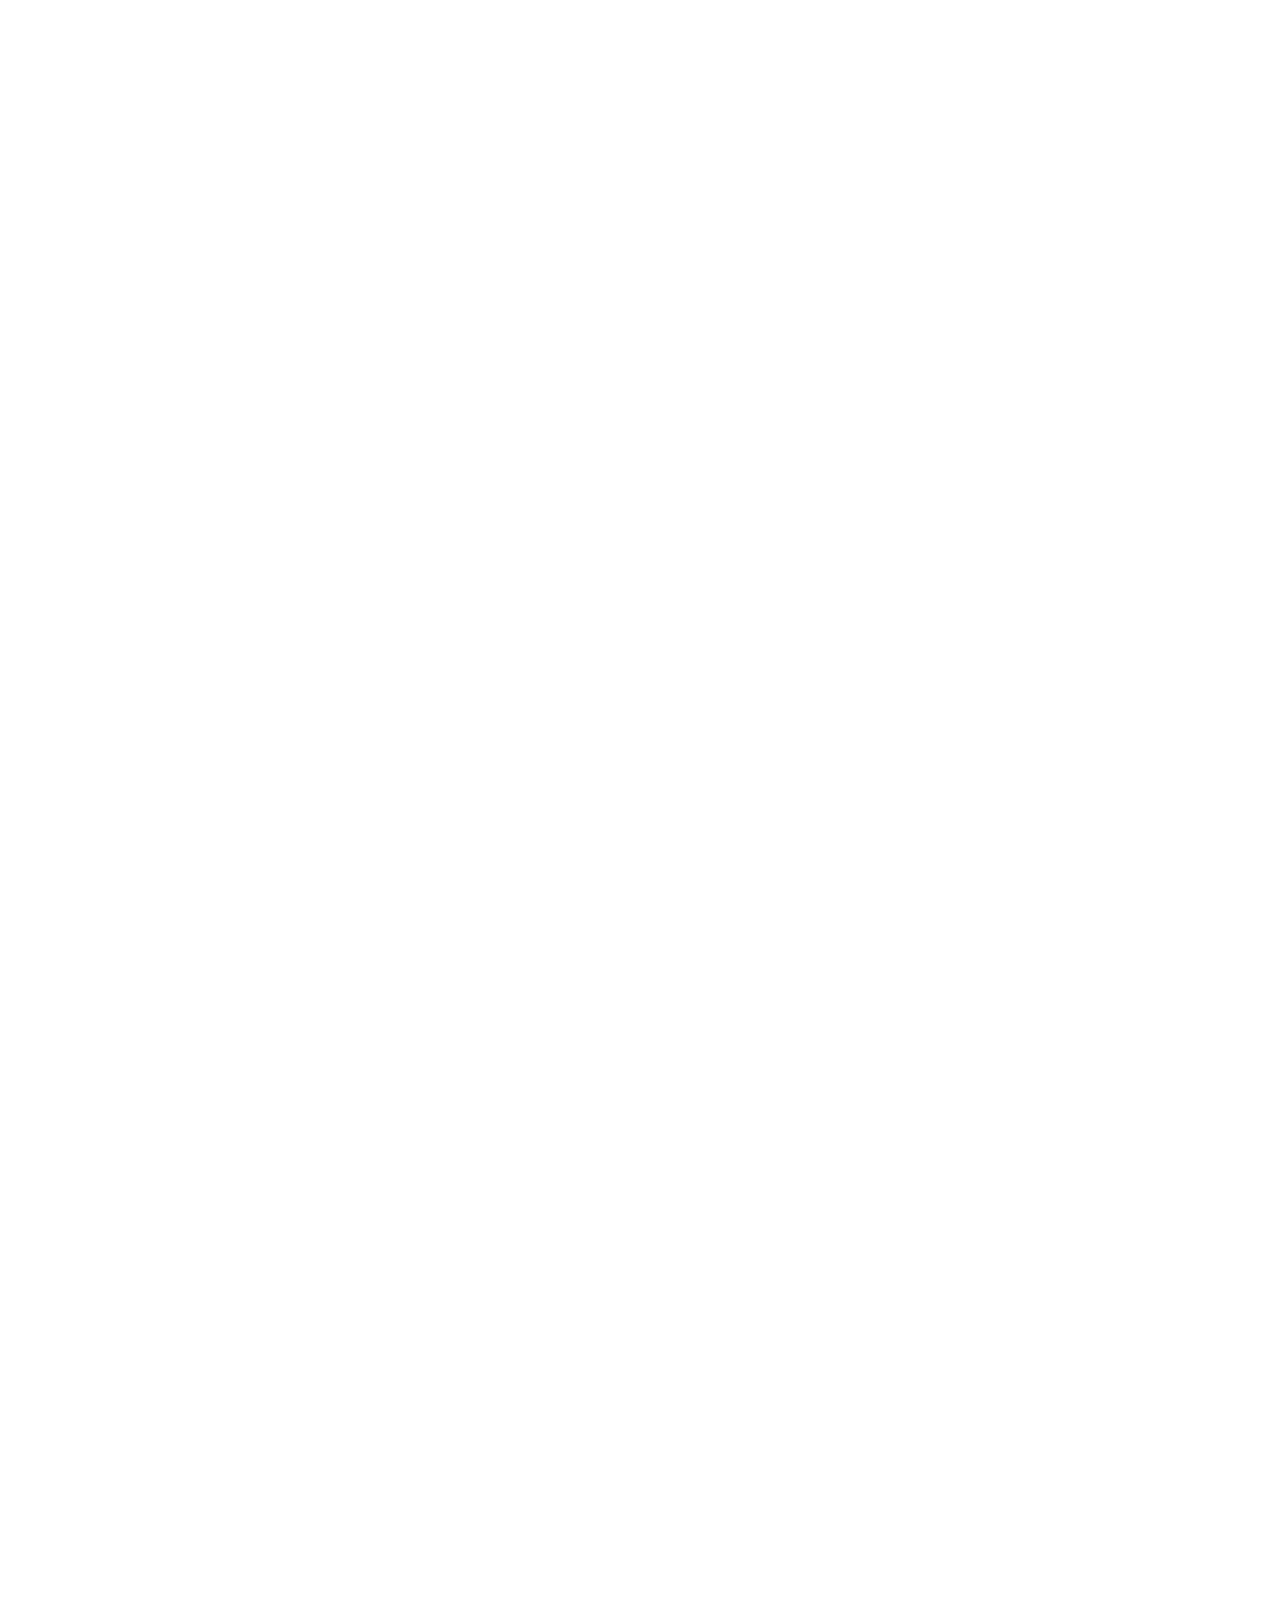
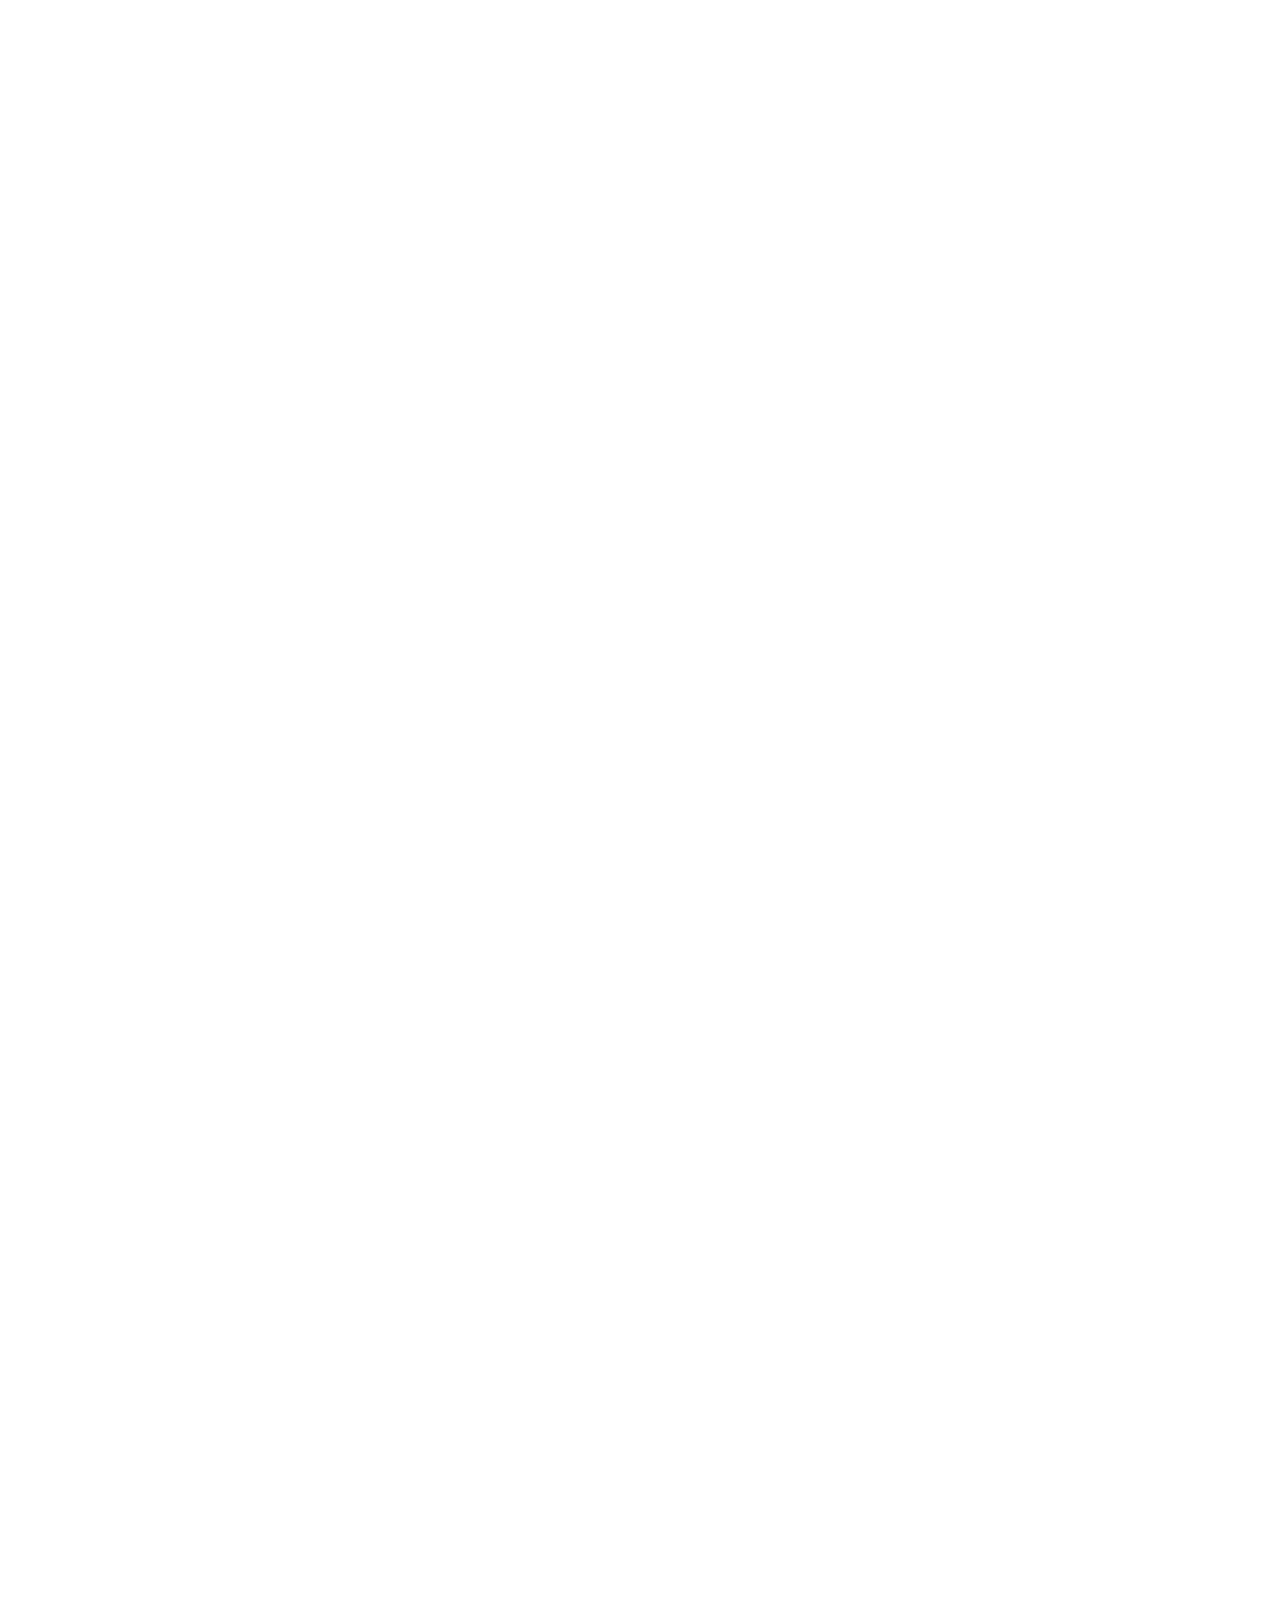
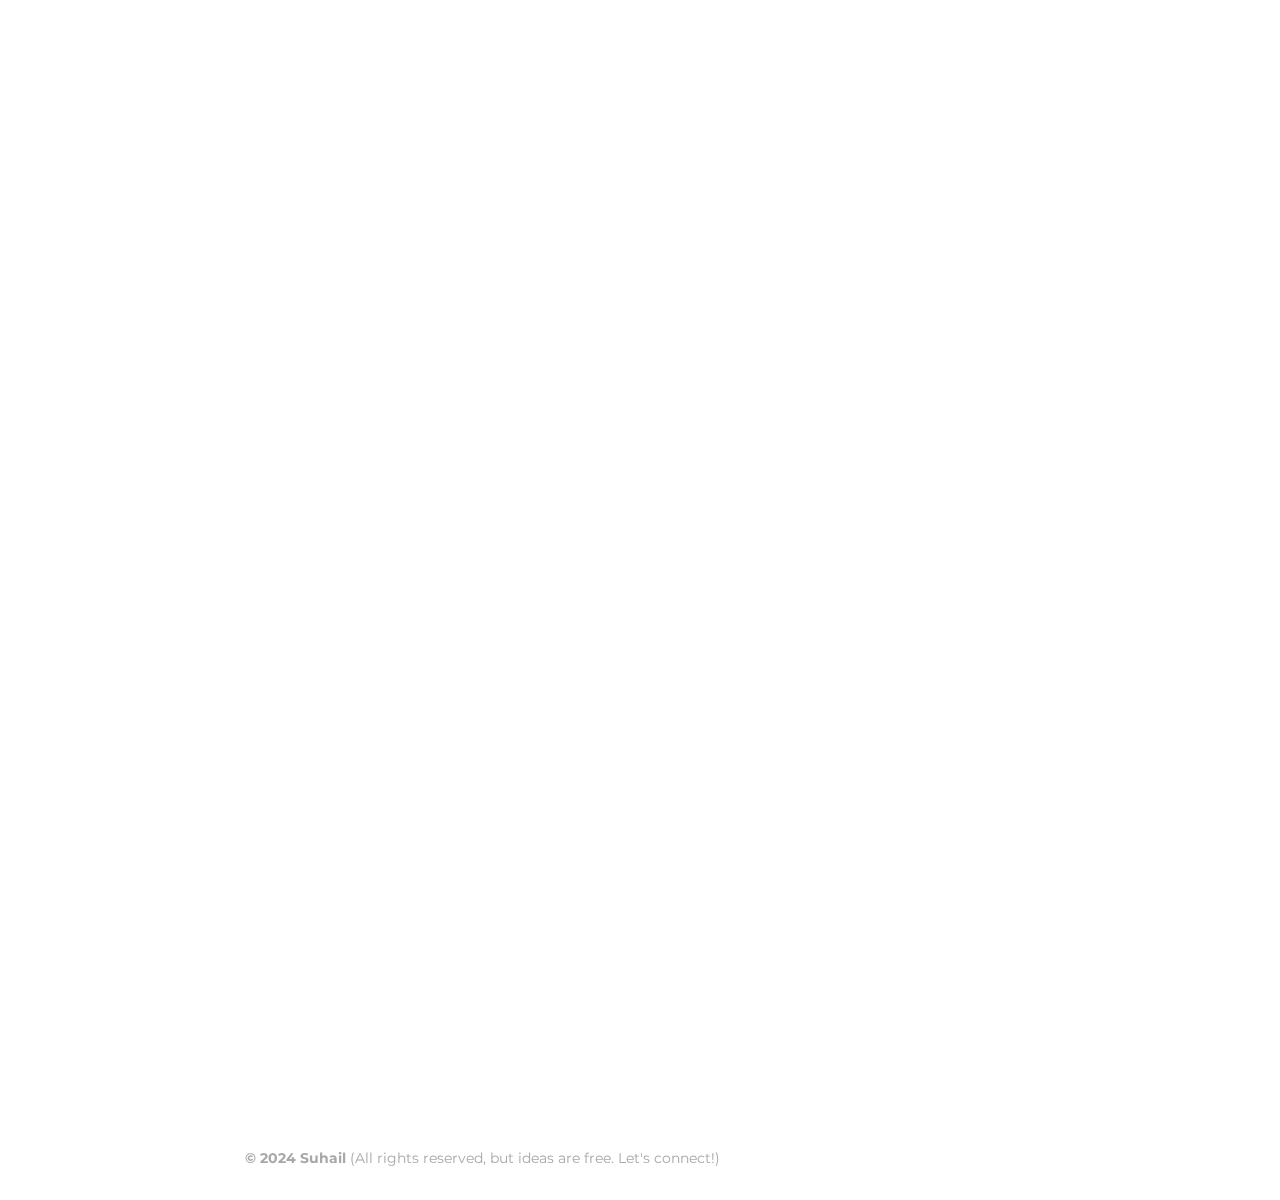
<file: html/work.html>
<!DOCTYPE html>
<html lang="en_US">

<head>
  <!-- Google Tag Manager -->
  <script>(function (w, d, s, l, i) {
      w[l] = w[l] || []; w[l].push({
        'gtm.start':
          new Date().getTime(), event: 'gtm.js'
      }); var f = d.getElementsByTagName(s)[0],
        j = d.createElement(s), dl = l != 'dataLayer' ? '&l=' + l : ''; j.async = true; j.src =
          'https://www.googletagmanager.com/gtm.js?id=' + i + dl; f.parentNode.insertBefore(j, f);
    })(window, document, 'script', 'dataLayer', 'GTM-K84FZC5M');</script>
  <!-- End Google Tag Manager -->

  <!-- Meta tags for SEO -->
  <meta charset="UTF-8">
  <meta name="viewport" content="width=device-width, initial-scale=1.0">
  <title>My Work | Suhel Portfolio</title>
  <meta name="description" content=" this is suhel's work">

  <meta http-equiv="X-UA-Compatible" content="IE=edge">
  <meta name="robots" content="index, follow">
  <link rel="canonical" href="https://suhel.design/work">

  <!-- Standard Favicon -->
  <link rel="icon" href="../public/Fab_Icon.svg" type="image/x-icon">

  <!-- PNG Favicon for modern browsers -->
  <link rel="icon" href="../public/fabIcon_32x32.png" type="image/png" sizes="32x32">
  <link rel="icon" href="../public/fabIcon_16x16.png" type="image/png" sizes="16x16">

  <!-- SVG Favicon for scalability -->
  <link rel="icon" href="../public/Fab_Icon.svg" type="image/svg+xml">


  <!-- Stylesheets and Scripts -->
  <link rel="stylesheet" href="../styles/global.css">
  <link rel="stylesheet" href="../styles/work.css" />
  <link rel="stylesheet"
    href="https://fonts.googleapis.com/css2?family=Montserrat:wght@300;400;600;700;900&display=swap" />
  <link rel="stylesheet" href="https://fonts.googleapis.com/css2?family=Inter:wght@400&display=swap" />
  <link rel="stylesheet" href="https://unpkg.com/aos@next/dist/aos.css" />
  <link rel="stylesheet" href="https://cdnjs.cloudflare.com/ajax/libs/font-awesome/6.0.0-beta3/css/all.min.css">
  <link rel="stylesheet" href="https://site-assets.fontawesome.com/releases/v6.7.1/css/all.css">
  <link rel="stylesheet" href="https://site-assets.fontawesome.com/releases/v6.7.1/css/sharp-duotone-thin.css">
  <link rel="stylesheet" href="https://site-assets.fontawesome.com/releases/v6.7.1/css/sharp-duotone-solid.css">
  <link rel="stylesheet" href="https://site-assets.fontawesome.com/releases/v6.7.1/css/sharp-duotone-regular.css">
  <link rel="stylesheet" href="https://site-assets.fontawesome.com/releases/v6.7.1/css/sharp-duotone-light.css">
  <link rel="stylesheet" href="https://site-assets.fontawesome.com/releases/v6.7.1/css/sharp-thin.css">
  <link rel="stylesheet" href="https://site-assets.fontawesome.com/releases/v6.7.1/css/sharp-solid.css">
  <link rel="stylesheet" href="https://site-assets.fontawesome.com/releases/v6.7.1/css/sharp-regular.css">
  <link rel="stylesheet" href="https://site-assets.fontawesome.com/releases/v6.7.1/css/sharp-light.css">
  <link rel="stylesheet" href="https://site-assets.fontawesome.com/releases/v6.7.1/css/duotone-thin.css">
  <link rel="stylesheet" href="https://site-assets.fontawesome.com/releases/v6.7.1/css/duotone-regular.css">
  <link rel="stylesheet" href="https://site-assets.fontawesome.com/releases/v6.7.1/css/duotone-light.css">
  <script src="https://code.jquery.com/jquery-3.6.0.min.js"></script>
  <script src="https://cdnjs.cloudflare.com/ajax/libs/gsap/3.11.5/gsap.min.js"></script>

</head>

<body>

  <!-- Google Tag Manager (noscript) -->
  <noscript><iframe src="https://www.googletagmanager.com/ns.html?id=GTM-K84FZC5M" height="0" width="0"
      style="display:none;visibility:hidden"></iframe></noscript>
  <!-- End Google Tag Manager (noscript) -->

  <!-- ======================== LOADER ======================= -->
  <!-- ======================================================= -->
  <div class="loader">
    <div class="loader__tile"></div>
    <div class="loader__tile"></div>
    <div class="loader__tile"></div>
    <div class="loader__tile"></div>
  </div>


  <div class="design-page">

    <div class="screen-bck"></div>
    <img class="screen-bck-img" alt="" src="../public/Rectangle.png" />

    <!-- --------------------------- HEADER ---------------------------- -->
    <!-- --------------------------------------------------------------- -->


    <div class="mobile-navbar">
      <div class="hamburger" id="hamburger">
        <span></span>
        <span></span>
        <span></span>
      </div>
      <a href="./index.html">
        <img class="header-arrow" alt="" src="../public/headleft.svg" />
      </a>
      <div class="mobile-nav-menu" id="mobileNavMenu">
        <a href="./index.html">Home</a>
        <a href="./work.html">My Work</a>
        <a href="./services.html">My Services</a>
        <a href="./journey.html">My Journey</a>
      </div>
    </div>

    <div class="header">
      <span class="arrow" style="display: block;">
        <a href="javascript:void(0);" onclick="goBack()">
          <img class="header-arrow" alt="" src="../public/headleft.svg" />
        </a>
      </span>
      <img class="header-sh-img" alt="" src="../public/su_icon.svg" />
      <div class="nav-bar">
        <a href="./index.html" class="nav-box ">Home</a>
        <a href="./work.html" class="nav-box active">My Work </a>
        <a href="./services.html" class="nav-box">My Services</a>
        <a href="./journey.html" class="nav-box">My Journey</a>
      </div>
    </div>

    <!-- -------------------- CONTENT ----------------------- -->
    <!-- ---------------------------------------------------- -->

    <div class="content">

      <div class="box-head">
        <div class="box-head-txt">My Design Projects</div>
      </div>
      <div class="tab-container">
        <!-- <div class="tab active">All Projects</div> -->
        <div class="tab active">Mobile App</div>
        <div class="tab">Web App</div>
        <div class="tab">Websites</div>
      </div>

      <!-- ===================================================== -->
      <!-- -----------------MOB-APP CONTENT BOX ------------------- -->
      <!-- ===================================================== -->


      <div class="mobapp-content-box">

        <!-- ------------------------- CARD : 1 ------------------------  -->
        <div class="design-card1">

          <img class="design-card-img1" id="hoverImage1" src="../public/abc1.png" alt="Image 1" />

          <div class="design-card-txt1 cardtxt1">
            <div class="design-card-txt-p p-h">#Case Study · Ed. Tech · Mobile / Web App · 2024</div>
            <div class="design-card-txt-h1">AcadAlly (Student)</div>
            <div class="design-card-txt-p">
              AcadAlly is a diagnostic app that assesses students' grasp of concepts through quick quizzes. If a
              learning gap is found, it delivers a personalized, adaptive assessment and engaging videos to reinforce
              understanding. Real-time reports inform students and educators about progress, highlighting areas for
              improvement or proficiency.
            </div>

            <div class="design-card-btn">
              <a href="./acadally-student.html" class="ripple-effect">View Case Study</a>
            </div>
          </div>
        </div>

        <!-- ------------------------- CARD : 2 ------------------------  -->
        <div class="design-card2">

          <img class="design-card-img2" id="hoverImage2" src="../public/abc2.png" alt="Image 2" data-aos="fade-up"
            data-aos-delay="300" data-aos-duration="600" />

          <div class="design-card-txt2 cardtxt2" data-aos="fade-up" data-aos-delay="200" data-aos-duration="600">
            <div class="design-card-txt-p p-h">#Case Study · Ed. Tech · Mobile / Web App · 2024</div>
            <div class="design-card-txt-h1">AcadAlly (Teacher)</div>
            <div class="design-card-txt-p">
              The AcadAlly Teacher Application streamlines teaching by identifying student learning gaps, enabling
              personalized plans for effective remediation. It reduces assessment time, tracks progress, and provides
              insights for refining strategies and communication. With its intuitive design, AcadAlly enhances
              efficiency and outcomes in modern classrooms.
            </div>

            <div class="design-card-btn">
              <a href="./acadally-teacher.html" class="ripple-effect">View Case Study</a>
            </div>
          </div>
        </div>

        <!-- ------------------------- CARD : 3 ------------------------  -->
        <div class="design-card3">
          <img class="design-card-img1" id="hoverImage3" src="../public/abc3.png" alt="Image 3" data-aos="fade-up"
            data-aos-delay="200" data-aos-duration="600" />

          <div class="design-card-txt1 cardtxt3" data-aos="fade-up" data-aos-delay="300" data-aos-duration="600">
            <div class="design-card-txt-p p-h" style="font-size: 11PX;">#Case Study · Renewable Energy · Mobile / Web
              App · 2024</div>
            <div class="design-card-txt-h1">Gexa Energy</div>
            <div class="design-card-txt-p">
              Gexa Energy provides an effortless way to manage your electricity needs. You can track your usage over
              time, view and pay bills with ease, and customize account preferences like billing options. Plan details
              are readily accessible, and renewals are quick and hassle-free. A smart, centralized dashboard offers an
              at-a-glance view of your energy usage, bills, and other essential data . . . .
            </div>
            <div class="design-card-btn">
              <a href="./gexa.html" class="ripple-effect">View Case Study</a>
            </div>
          </div>
        </div>

        <!-- ------------------------- CARD : 4 ------------------------  -->
        <div class="design-card4">
          <img class="design-card-img2" id="hoverImage4" src="../public/abc4.png" alt="Image 4" data-aos="fade-up"
            data-aos-delay="300" data-aos-duration="600" />

          <div class="design-card-txt2 cardtxt4" data-aos="fade-up" data-aos-delay="200" data-aos-duration="600">
            <div class="design-card-txt-p p-h">#Case Study · Music licensing · Mobile / Web App · 2023</div>
            <div class="design-card-txt-h1">That’s My Jam</div>
            <div class="design-card-txt-p">
              That's My Jam" music event app designed to connect music enthusiasts with live concerts, festivals, and
              events. The app provides users with a seamless experience to discover, attend, and engage with music
              events happening around them.
            </div>

            <div class="design-card-btn">
              <a href="./myjam.html" class="ripple-effect">View Case Study</a>
            </div>
          </div>
        </div>

        <!-- ------------------------- CARD : 5 ------------------------  -->
        <div class="design-card5">
          <img class="design-card-img1" id="hoverImage5" src="../public/abc5.png" alt="Image 5" data-aos="fade-up"
            data-aos-delay="200" data-aos-duration="600" />

          <div class="design-card-txt1  cardtxt1" data-aos="fade-up" data-aos-delay="300" data-aos-duration="600">
            <div class="design-card-txt-p p-h">#Case Study · Mindfulness · Mobile App · 2023</div>
            <div class="design-card-txt-h1">Adaelo</div>
            <div class="design-card-txt-p">
              Adaelo Music is an application designed to revolutionize the way artists, licensees, and label owners
              interact and collaborate within the music industry. With a focus on simplicity, accessibility, and
              empowerment .Adaelo Music aims to provide a platform where users can seamlessly discover, create, and
              license music for various projects and endeavors.
            </div>
            <div class="design-card-btn">
              <a href="./adaelo.html" class="ripple-effect">View Case Study</a>
            </div>
          </div>
        </div>

        <!-- ------------------------- CARD : 6 ------------------------  -->
        <div class="design-card6">
          <img class="design-card-img2" id="hoverImage6" src="../public/abc6.png" alt="Image 6" data-aos="fade-up"
            data-aos-delay="300" data-aos-duration="600" />

          <div class="design-card-txt2 cardtxt2" data-aos="fade-up" data-aos-delay="200" data-aos-duration="600">
            <div class="design-card-txt-p p-h">#Case Study · Health · Mobile / Web App · 2023</div>
            <div class="design-card-txt-h1">Direct Care Source</div>
            <div class="design-card-txt-p">
              A user-centric healthcare staffing platform that helps professionals find and manage nearby shifts with ease. Key features include shift discovery, single or bulk shift bidding, real-time earnings tracking, and an intuitive calendar view for organizing work schedules. The platform simplifies shift management and empowers users with flexibility and control over their work life.
            </div>

            <div class="design-card-btn">
              <a href="#" class="ripple-effect">View Case Study</a>
            </div>

          </div>
        </div>

        <!-- ------------------------- CARD : 7 ------------------------  -->
        <div class="design-card7">
          <img class="design-card-img1" id="hoverImage7" src="../public/abc7.png" alt="Image 7" data-aos="fade-up"
            data-aos-delay="200" data-aos-duration="600" />
          <div class="design-card-txt1 cardtxt3" data-aos="fade-up" data-aos-delay="300" data-aos-duration="600">
            <div class="design-card-txt-p p-h">#Case Study · Banking · Mobile App · 2023</div>
            <div class="design-card-txt-h1">PNB Metlife</div>
            <div class="design-card-txt-p">
              A robust, mobile-first platform designed to streamline the insurance sales process. Key features include offline access for low-connectivity areas, draft and resume functionality, OCR-based auto-fill, and real-time geolocation tracking. Integrated with WhatsApp, CRM, and underwriting systems, it also offers soft approvals, customized sales dashboards, and multiple persona-based journeys—enhancing agent efficiency, customer experience, and operational flexibility.
            </div>

            <div class="design-card-btn">
              <a href="#" class="ripple-effect">View Case Study</a>
            </div>
          </div>
        </div>

        <!-- ------------------------- CARD : 8 ------------------------  -->
        <div class="design-card8">
          <img class="design-card-img2" id="hoverImage8" src="../public/abc8.png" alt="Image 8" data-aos="fade-up"
            data-aos-delay="300" data-aos-duration="600" />
          <div class="design-card-txt2 cardtxt4" data-aos="fade-up" data-aos-delay="200" data-aos-duration="600">
            <div class="design-card-txt-p p-h">#Case Study · Health · Mobile / Web App · 2023</div>
            <div class="design-card-txt-h1">Primis Bank</div>
            <div class="design-card-txt-p">
              A dynamic platform designed to streamline digital banking and service management. It includes tools for managing home and product listings, service offerings, themes, contact options, and video content. Security features such as biometric opt-in and mandatory PIN generation enhance user protection, while zip code-based configurations support localized service delivery.
            </div>

            <div class="design-card-btn">
              <a href="#" class="ripple-effect">View Case Study</a>
            </div>
          </div>
        </div>



        <!-- ------------------------- CARD : 8 ------------------------  -->
        <div class="design-card8">
          <img class="design-card-img1" id="hoverImage9" src="../public/abc9.png" alt="Image 9" data-aos="fade-up"
            data-aos-delay="200" data-aos-duration="600" />
          <div class="design-card-txt1 cardtxt3" data-aos="fade-up" data-aos-delay="300" data-aos-duration="600">
            <div class="design-card-txt-p p-h">#Case study · Mindfulness · Mobile app · 2023</div>
            <div class="design-card-txt-h1">Mindfulness Studio</div>
            <div class="design-card-txt-p">
              Mindfulness Studio is a meditation app that offers personalized routines based on the time of day — morning, afternoon, and night. Users can create custom courses to manage stress, improve sleep, boost energy, or increase happiness. The app tracks progress through a user profile and sends reminder notifications to help users stay consistent with their practice.
            </div>
            
            <div class="design-card-btn">
              <a href="./mindfullness-studio.html" class="ripple-effect">View Case Study</a>
            </div>
          </div>
        </div>

                


      </div>


      <!-- ======================================================== -->
      <!-- -----------------WEB-APP CONTENT BOX ------------------- -->
      <!-- ======================================================== -->

      <div class="webApp-content-box">


        <!-- ------------------------- CARD : 1 ------------------------  -->
        <div class="design-card1">

          <img class="design-card-img1" id="webhoverImage1" src="../public/BB1.png" alt="Image 1" />

          <div class="design-card-txt1 cardtxt1">
            <div class="design-card-txt-p p-h">#Case Study · Ed. Tech · Mobile / Web App · 2024</div>
            <div class="design-card-txt-h1">AcadAlly (Student Web)</div>
            <div class="design-card-txt-p">
              AcadAlly is a diagnostic app that assesses students' grasp of concepts through quick quizzes. If a
              learning gap is found, it delivers a personalized, adaptive assessment and engaging videos to reinforce
              understanding. Real-time reports inform students and educators about progress, highlighting areas for
              improvement or proficiency.
            </div>

            <div class="design-card-btn">
              <a href="./acadally-student.html" class="ripple-effect">View Case Study</a>
            </div>
          </div>
        </div>

        <!-- ------------------------- CARD : 2 ------------------------  -->
        <div class="design-card2">

          <img class="design-card-img2" id="hoverImage2" src="../public/abc2.png" alt="Image 2" data-aos="fade-up"
            data-aos-delay="300" data-aos-duration="600" />

          <div class="design-card-txt2 cardtxt2" data-aos="fade-up" data-aos-delay="200" data-aos-duration="600">
            <div class="design-card-txt-p p-h">#Case Study · Ed. Tech · Mobile / Web App · 2024</div>
            <div class="design-card-txt-h1">AcadAlly (Teacher Web)</div>
            <div class="design-card-txt-p">
              The AcadAlly Teacher Application streamlines teaching by identifying student learning gaps, enabling
              personalized plans for effective remediation. It reduces assessment time, tracks progress, and provides
              insights for refining strategies and communication. With its intuitive design, AcadAlly enhances
              efficiency and outcomes in modern classrooms.
            </div>

            <div class="design-card-btn">
              <a href="./acadally-teacher.html" class="ripple-effect">View Case Study</a>
            </div>
          </div>
        </div>

        <!-- ------------------------- CARD : 3 ------------------------  -->
        <div class="design-card3">
          <img class="design-card-img1" id="hoverImage3" src="../public/abc3.png" alt="Image 3" data-aos="fade-up"
            data-aos-delay="200" data-aos-duration="600" />

          <div class="design-card-txt1 cardtxt3" data-aos="fade-up" data-aos-delay="300" data-aos-duration="600">
            <div class="design-card-txt-p p-h" style="font-size: 11PX;">#Case Study · Renewable Energy · Mobile / Web
              App · 2024</div>
            <div class="design-card-txt-h1">Gexa Energy</div>
            <div class="design-card-txt-p">
              Gexa Energy provides an effortless way to manage your electricity needs. You can track your usage over
              time, view and pay bills with ease, and customize account preferences like billing options. Plan details
              are readily accessible, and renewals are quick and hassle-free. A smart, centralized dashboard offers an
              at-a-glance view of your energy usage, bills, and other essential data . . . .
            </div>
            <div class="design-card-btn">
              <a href="./gexa.html" class="ripple-effect">View Case Study</a>
            </div>
          </div>
        </div>

        <!-- ------------------------- CARD : 4 ------------------------  -->
        <div class="design-card4">
          <img class="design-card-img2" id="hoverImage4" src="../public/abc4.png" alt="Image 4" data-aos="fade-up"
            data-aos-delay="300" data-aos-duration="600" />

          <div class="design-card-txt2 cardtxt4" data-aos="fade-up" data-aos-delay="200" data-aos-duration="600">
            <div class="design-card-txt-p p-h">#Case Study · Music licensing · Mobile / Web App · 2023</div>
            <div class="design-card-txt-h1">That’s My Jam</div>
            <div class="design-card-txt-p">
              That's My Jam" music event app designed to connect music enthusiasts with live concerts, festivals, and
              events. The app provides users with a seamless experience to discover, attend, and engage with music
              events happening around them.
            </div>

            <div class="design-card-btn">
              <a href="./myjam.html" class="ripple-effect">View Case Study</a>
            </div>
          </div>
        </div>

        <!-- ------------------------- CARD : 5 ------------------------  -->
        <div class="design-card5">
          <img class="design-card-img1" id="hoverImage5" src="../public/abc5.png" alt="Image 5" data-aos="fade-up"
            data-aos-delay="200" data-aos-duration="600" />

          <div class="design-card-txt1  cardtxt1" data-aos="fade-up" data-aos-delay="300" data-aos-duration="600">
            <div class="design-card-txt-p p-h">#Case Study · Mindfulness · Mobile App · 2023</div>
            <div class="design-card-txt-h1">Adaelo</div>
            <div class="design-card-txt-p">
              Adaelo Music is an application designed to revolutionize the way artists, licensees, and label owners
              interact and collaborate within the music industry. With a focus on simplicity, accessibility, and
              empowerment .Adaelo Music aims to provide a platform where users can seamlessly discover, create, and
              license music for various projects and endeavors.
            </div>
            <div class="design-card-btn">
              <a href="./adaelo.html" class="ripple-effect">View Case Study</a>
            </div>
          </div>
        </div>

        <!-- ------------------------- CARD : 6 ------------------------  -->
        <div class="design-card6">
          <img class="design-card-img2" id="hoverImage6" src="../public/abc6.png" alt="Image 6" data-aos="fade-up"
            data-aos-delay="300" data-aos-duration="600" />

          <div class="design-card-txt2 cardtxt2" data-aos="fade-up" data-aos-delay="200" data-aos-duration="600">
            <div class="design-card-txt-p p-h">#Case Study · Health · Mobile / Web App · 2023</div>
            <div class="design-card-txt-h1">Direct Care Source</div>
            <div class="design-card-txt-p">
              From validating a concept to establishing the business/product strategy to designing the whole user
              experience, I help you build a successful digital product based on real user insights, while helping you
              to foster meaningful customer relations. Together we can ensure you are building a meaningful product that
              will attract new customers and keep churn low.
            </div>

            <div class="design-card-btn">
              <a href="#" class="ripple-effect">View Case Study</a>
            </div>

          </div>
        </div>

        <!-- ------------------------- CARD : 7 ------------------------  -->
        <div class="design-card7">
          <img class="design-card-img1" id="hoverImage7" src="../public/abc7.png" alt="Image 7" data-aos="fade-up"
            data-aos-delay="200" data-aos-duration="600" />
          <div class="design-card-txt1 cardtxt3" data-aos="fade-up" data-aos-delay="300" data-aos-duration="600">
            <div class="design-card-txt-p p-h">#Case Study · Banking · Mobile App · 2023</div>
            <div class="design-card-txt-h1">PNB Metlife</div>
            <div class="design-card-txt-p">
              From validating a concept to establishing the business/product
              strategy to designing the whole user experience, I help you
              build a successful digital product based on real user
              insights, while helping you to foster meaningful customer
              relations. Together we can ensure you are building a
              meaningful product that will attract new customers and keep
              churn low.
            </div>

            <div class="design-card-btn">
              <a href="#" class="ripple-effect">View Case Study</a>
            </div>
          </div>
        </div>

        <!-- ------------------------- CARD : 8 ------------------------  -->
        <div class="design-card8">
          <img class="design-card-img2" id="hoverImage8" src="../public/abc8.png" alt="Image 8" data-aos="fade-up"
            data-aos-delay="300" data-aos-duration="600" />
          <div class="design-card-txt2 cardtxt4" data-aos="fade-up" data-aos-delay="200" data-aos-duration="600">
            <div class="design-card-txt-p p-h">#Case Study · Health · Mobile / Web App · 2023</div>
            <div class="design-card-txt-h1">Primis Bank</div>
            <div class="design-card-txt-p">
              A dynamic platform designed to streamline digital banking and service management. It includes tools for managing home and product listings, service offerings, themes, contact options, and video content. Security features such as biometric opt-in and mandatory PIN generation enhance user protection, while zip code-based configurations support localized service delivery.
            </div>

            <div class="design-card-btn">
              <a href="#" class="ripple-effect">View Case Study</a>
            </div>
          </div>
        </div>


      </div>


      <!-- ======================================================== -->
      <!-- -----------------WEB-APP CONTENT BOX ------------------- -->
      <!-- ======================================================== -->


      <div class="website-content-box">


        <!-- ------------------------- CARD : 1 ------------------------  -->
        <div class="design-card1">

          <img class="design-card-img1" id="hoverImage1" src="../public/abc1.png" alt="Image 1" />

          <div class="design-card-txt1 cardtxt1">
            <div class="design-card-txt-p p-h">#Case Study · Ed. Tech · Mobile / Web App · 2024</div>
            <div class="design-card-txt-h1">AcadAlly (Student Website)</div>
            <div class="design-card-txt-p">
              AcadAlly is a diagnostic app that assesses students' grasp of concepts through quick quizzes. If a
              learning gap is found, it delivers a personalized, adaptive assessment and engaging videos to reinforce
              understanding. Real-time reports inform students and educators about progress, highlighting areas for
              improvement or proficiency.
            </div>

            <div class="design-card-btn">
              <a href="./acadally-student.html" class="ripple-effect">View Case Study</a>
            </div>
          </div>
        </div>

        <!-- ------------------------- CARD : 2 ------------------------  -->
        <div class="design-card2">

          <img class="design-card-img2" id="hoverImage2" src="../public/abc2.png" alt="Image 2" data-aos="fade-up"
            data-aos-delay="300" data-aos-duration="600" />

          <div class="design-card-txt2 cardtxt2" data-aos="fade-up" data-aos-delay="200" data-aos-duration="600">
            <div class="design-card-txt-p p-h">#Case Study · Ed. Tech · Mobile / Web App · 2024</div>
            <div class="design-card-txt-h1">AcadAlly (Teacher Website)</div>
            <div class="design-card-txt-p">
              The AcadAlly Teacher Application streamlines teaching by identifying student learning gaps, enabling
              personalized plans for effective remediation. It reduces assessment time, tracks progress, and provides
              insights for refining strategies and communication. With its intuitive design, AcadAlly enhances
              efficiency and outcomes in modern classrooms.
            </div>

            <div class="design-card-btn">
              <a href="./acadally-teacher.html" class="ripple-effect">View Case Study</a>
            </div>
          </div>
        </div>

        <!-- ------------------------- CARD : 3 ------------------------  -->
        <div class="design-card3">
          <img class="design-card-img1" id="hoverImage3" src="../public/abc3.png" alt="Image 3" data-aos="fade-up"
            data-aos-delay="200" data-aos-duration="600" />

          <div class="design-card-txt1 cardtxt3" data-aos="fade-up" data-aos-delay="300" data-aos-duration="600">
            <div class="design-card-txt-p p-h" style="font-size: 11PX;">#Case Study · Renewable Energy · Mobile / Web
              App · 2024</div>
            <div class="design-card-txt-h1">Gexa Energy</div>
            <div class="design-card-txt-p">
              Gexa Energy provides an effortless way to manage your electricity needs. You can track your usage over
              time, view and pay bills with ease, and customize account preferences like billing options. Plan details
              are readily accessible, and renewals are quick and hassle-free. A smart, centralized dashboard offers an
              at-a-glance view of your energy usage, bills, and other essential data . . . .
            </div>
            <div class="design-card-btn">
              <a href="./gexa.html" class="ripple-effect">View Case Study</a>
            </div>
          </div>
        </div>

        <!-- ------------------------- CARD : 4 ------------------------  -->
        <div class="design-card4">
          <img class="design-card-img2" id="hoverImage4" src="../public/abc4.png" alt="Image 4" data-aos="fade-up"
            data-aos-delay="300" data-aos-duration="600" />

          <div class="design-card-txt2 cardtxt4" data-aos="fade-up" data-aos-delay="200" data-aos-duration="600">
            <div class="design-card-txt-p p-h">#Case Study · Music licensing · Mobile / Web App · 2023</div>
            <div class="design-card-txt-h1">That’s My Jam</div>
            <div class="design-card-txt-p">
              That's My Jam" music event app designed to connect music enthusiasts with live concerts, festivals, and
              events. The app provides users with a seamless experience to discover, attend, and engage with music
              events happening around them.
            </div>

            <div class="design-card-btn">
              <a href="./myjam.html" class="ripple-effect">View Case Study</a>
            </div>
          </div>
        </div>

        <!-- ------------------------- CARD : 5 ------------------------  -->
        <div class="design-card5">
          <img class="design-card-img1" id="hoverImage5" src="../public/abc5.png" alt="Image 5" data-aos="fade-up"
            data-aos-delay="200" data-aos-duration="600" />

          <div class="design-card-txt1  cardtxt1" data-aos="fade-up" data-aos-delay="300" data-aos-duration="600">
            <div class="design-card-txt-p p-h">#Case Study · Mindfulness · Mobile App · 2023</div>
            <div class="design-card-txt-h1">Adaelo</div>
            <div class="design-card-txt-p">
              Adaelo Music is an application designed to revolutionize the way artists, licensees, and label owners
              interact and collaborate within the music industry. With a focus on simplicity, accessibility, and
              empowerment .Adaelo Music aims to provide a platform where users can seamlessly discover, create, and
              license music for various projects and endeavors.
            </div>
            <div class="design-card-btn">
              <a href="./adaelo.html" class="ripple-effect">View Case Study</a>
            </div>
          </div>
        </div>

        <!-- ------------------------- CARD : 6 ------------------------  -->
        <div class="design-card6">
          <img class="design-card-img2" id="hoverImage6" src="../public/abc6.png" alt="Image 6" data-aos="fade-up"
            data-aos-delay="300" data-aos-duration="600" />

          <div class="design-card-txt2 cardtxt2" data-aos="fade-up" data-aos-delay="200" data-aos-duration="600">
            <div class="design-card-txt-p p-h">#Case Study · Health · Mobile / Web App · 2023</div>
            <div class="design-card-txt-h1">Direct Care Source</div>
            <div class="design-card-txt-p">
              From validating a concept to establishing the business/product strategy to designing the whole user
              experience, I help you build a successful digital product based on real user insights, while helping you
              to foster meaningful customer relations. Together we can ensure you are building a meaningful product that
              will attract new customers and keep churn low.
            </div>

            <div class="design-card-btn">
              <a href="#" class="ripple-effect">View Case Study</a>
            </div>

          </div>
        </div>

        <!-- ------------------------- CARD : 7 ------------------------  -->
        <div class="design-card7">
          <img class="design-card-img1" id="hoverImage7" src="../public/abc7.png" alt="Image 7" data-aos="fade-up"
            data-aos-delay="200" data-aos-duration="600" />
          <div class="design-card-txt1 cardtxt3" data-aos="fade-up" data-aos-delay="300" data-aos-duration="600">
            <div class="design-card-txt-p p-h">#Case Study · Banking · Mobile App · 2023</div>
            <div class="design-card-txt-h1">PNB Metlife</div>
            <div class="design-card-txt-p">
              From validating a concept to establishing the business/product
              strategy to designing the whole user experience, I help you
              build a successful digital product based on real user
              insights, while helping you to foster meaningful customer
              relations. Together we can ensure you are building a
              meaningful product that will attract new customers and keep
              churn low.
            </div>

            <div class="design-card-btn">
              <a href="#" class="ripple-effect">View Case Study</a>
            </div>
          </div>
        </div>

        <!-- ------------------------- CARD : 8 ------------------------  -->
        <div class="design-card8">
          <img class="design-card-img2" id="hoverImage8" src="../public/abc8.png" alt="Image 8" data-aos="fade-up"
            data-aos-delay="300" data-aos-duration="600" />
          <div class="design-card-txt2 cardtxt4" data-aos="fade-up" data-aos-delay="200" data-aos-duration="600">
            <div class="design-card-txt-p p-h">#Case Study · Health · Mobile / Web App · 2023</div>
            <div class="design-card-txt-h1">Primis Bank</div>
            <div class="design-card-txt-p">
              From validating a concept to establishing the business/product
              strategy to designing the whole user experience, I help you
              build a successful digital product based on real user insights,
              while helping you to foster meaningful customer relations.
              Together we can ensure you are building a meaningful product
              that will attract new customers and keep churn low.
            </div>

            <div class="design-card-btn">
              <a href="#" class="ripple-effect">View Case Study</a>
            </div>
          </div>
        </div>


      </div>




      <!-- ----------------- CONNECTION BOX ------------------- -->
      <!-- ---------------------------------------------------- -->

      <div class="connection-box">
        <div class="connection-box-h1" data-aos="fade-up" data-aos-delay="50">Want to work together?</div>
        <div class="connection-box-p" data-aos="fade-up" data-aos-delay="100">
          If you like what you see and want to work together, get in touch!
        </div>
        <div class="connection-box-email" data-aos="fade-up" data-aos-delay="100">sirsuhail01@gmail.com</div>
      </div>

      <!-- ----------------- SCROLL TO TOP ------------------- -->
      <!-- ---------------------------------------------------- -->

      <button id="scrollToTopBtn" style="right: 65px;">
        <i class="fa-solid fa-arrow-up"></i>
      </button>

      <!-- ---------------  FOOTER TOP TEXT ----------------- -->
      <!-- -------------------------------------------------- -->

      <div class="footer-toptext">
        <img src="../public/FooterText.png" alt="Footer-Toptext">
      </div>



 <!-- ======================= FOOTER ========================== -->

 <div class="footer-box" style="width: 1000px;">
  <div class="footer-box-left">
    <img class="footer-box-left-img" alt="" src="../public/su_icon.svg" />
    <div class="footer-box-left-txt">© 2024 Suhail
      <span> (All rights reserved, but ideas are free. Let's connect!)</span>
    </div>
  </div>
  <div class="footer-box-right">
    <a href="https://www.linkedin.com/in/suuhail01/" target="_blank" class="linkedin" aria-label="LinkedIn"><i
        class="fa-brands fa-linkedin"></i></a>
    <a href="https://www.behance.net/suuhail01" target="_blank" class="behance" aria-label="Behance"><i
        class="fa-brands fa-square-behance"></i></a>
    <a href="https://www.instagram.com/suuhail01/" target="_blank" class="instagram" aria-label="Instagram"><i
        class="fa-brands fa-square-instagram"></i></a>
  </div>
</div>


</div>


<!-- --------------------------------------------------------------- -->
<!-- ------------------------ MOBILE FOOTER --------------------------- -->

<div class="mobile-footer">
<a href="tel:+91 8937062577"><img src="../public/SC1.png" alt="Call"></a>
<a href="https://www.linkedin.com/in/suuhail01/" target="_blank"><img src="../public/SC2.png" alt="LinkedIn"></a>
<a href="https://www.behance.net/suuhail01" target="_blank"><img src="../public/SC3.png" alt="Behance"></a>
<a href="https://www.instagram.com/suuhail01/" target="_blank"><img src="../public/SC4.png" alt="Instagram"></a>
</div>


    <!-- ----------------------- CUSTOM CURSOR ------------------------- -->
    <!-- --------------------------------------------------------------- -->
    <div id="cursor" class="cursor"></div>

  </div>

  <!-- ------------------- SCRIPT ----------------------- -->

  <script src="../scripts/script.js"></script>
  <script src="https://unpkg.com/aos@next/dist/aos.js"></script>
  <script>
    AOS.init({
      once: true
    });
  </script>


  <script>
    // Function to add hover effect for images
    function addHoverEffect(imgId, hoverSrc, originalSrc) {
      const img = document.getElementById(imgId);
      img.addEventListener('mouseover', function () {
        img.src = hoverSrc;
      });

      img.addEventListener('mouseout', function () {
        img.src = originalSrc;
      });
    }

    // Apply hover effects for all images
    addHoverEffect('hoverImage1', '../public/abc-hov1.png', '../public/abc1.png');
    addHoverEffect('hoverImage2', '../public/abc-hov2.png', '../public/abc2.png');
    addHoverEffect('hoverImage3', '../public/abc-hov3.png', '../public/abc3.png');
    addHoverEffect('hoverImage4', '../public/abc-hov4.png', '../public/abc4.png');
    addHoverEffect('hoverImage5', '../public/abc-hov5.png', '../public/abc5.png');
    addHoverEffect('hoverImage6', '../public/abc-hov6.png', '../public/abc6.png');
    addHoverEffect('hoverImage7', '../public/abc-hov7.png', '../public/abc7.png');
    addHoverEffect('hoverImage8', '../public/abc-hov8.png', '../public/abc8.png');
    addHoverEffect('hoverImage9', '../public/abc-hov9.png', '../public/abc9.png');
  
    addHoverEffect('webhoverImage1', '../public/BBH1.png', '../public/BB1.png');
  
  </script>




  <script>
    const buttons = document.querySelectorAll('.ripple-effect');

    buttons.forEach((button) => {
      button.addEventListener('click', (e) => {
        const ANIMATION_SPEED = 1000;
        // Get the position of the click relative to the button
        const x = e.clientX - button.getBoundingClientRect().left;
        const y = e.clientY - button.getBoundingClientRect().top;
        // Create the ripple element
        const ripple = document.createElement('div');
        ripple.classList.add('ripple');
        ripple.style.left = `${x}px`;
        ripple.style.top = `${y}px`;
        button.appendChild(ripple);
        // Remove the ripple after the animation is done
        setTimeout(() => {
          ripple.remove();
        }, ANIMATION_SPEED);
      });
    });
  </script>















  <script>document.addEventListener("DOMContentLoaded", function () {
      const cursor = document.querySelector('.cursor');
      let mouseX = 0, mouseY = 0;
      let dotX = 0, dotY = 0;

      const delay = 0.3;

      document.addEventListener('mousemove', (e) => {
        mouseX = e.pageX;
        mouseY = e.pageY;
      });

      function animateDot() {
        dotX += (mouseX - dotX) * delay;
        dotY += (mouseY - dotY) * delay;

        cursor.style.left = `${dotX}px`;
        cursor.style.top = `${dotY}px`;

        requestAnimationFrame(animateDot);
      }

      animateDot();

      // Function to enlarge the cursor
      function enlargeCursor() {
        cursor.style.width = '40px';
        cursor.style.height = '40px';
        cursor.style.transform = 'translate(-50%, -50%) scale(1.2)';
        cursor.style.backgroundColor = 'rgba(255, 255, 255, 0.7)';
      }

      // Function to reset the cursor
      function resetCursor() {
        cursor.style.width = '15px';
        cursor.style.height = '15px';
        cursor.style.transform = 'translate(-50%, -50%) scale(1)';
        cursor.style.backgroundColor = 'rgba(255, 255, 255, 1)';
      }

      // Function to add magnetic effect to a button
      function addMagneticEffect(element) {
        element.addEventListener('mousemove', (e) => {
          const rect = element.getBoundingClientRect();
          const x = e.clientX - rect.left - rect.width / 2;
          const y = e.clientY - rect.top - rect.height / 2;

          element.style.transform = `translate(${x * 0.3}px, ${y * 0.3}px)`;
        });

        element.addEventListener('mouseleave', () => {
          element.style.transform = 'translate(0, 0)';
        });
      }

      // Select all the buttons and links for hover effects
      const buttons = document.querySelectorAll('.design-card-btn a, .nav-box');
      buttons.forEach(button => {
        button.addEventListener('mouseenter', enlargeCursor);
        button.addEventListener('mouseleave', resetCursor);
        addMagneticEffect(button);
      });
    });
  </script>



</body>

</html>
</file>
<file: styles/global.css>
* {
  user-select: none;
}

/* * {
  width: 10px; 
  scrollbar-width: thin; 
  scrollbar-color: #888 #f1f1f1;
  border-radius: 10px;
} */

/* Scrollbar Styling */
::-webkit-scrollbar {
  width: 15px;
  height: 15px;
}

::-webkit-scrollbar-track {
  background-color: #d0cfcf;
  -webkit-border-radius: 10px;
  border-radius: 10px;
}

::-webkit-scrollbar-thumb {
  -webkit-border-radius: 10px;
  border-radius: 10px;
  background: #000;
}

body {
  margin: 0;
  line-height: normal;
  filter: none;
}

:root {
  /* fonts */
  --font-montserrat: Montserrat;
  --font-inter: Inter;


  /* font sizes */
  --font-size-7xs: 6px;
  --font-size-4xs: 9px;
  --font-size-2xs: 11px;
  --font-size-sm: 14px;
  --font-size-mini: 15px;
  --font-size-base: 16px;
  --font-size-lg: 18px;
  --font-size-lgi-2: 19px;
  --font-size-5xl: 24px;
  --font-size-7xl: 26px;
  --font-size-13xl: 32px;
  --font-size-17xl-5: 36px;
  --font-size-29xl: 48px;
  --font-size-43xl: 62px;


  /* Colors */
  --white: #fff;
  --m3-black: #000;
  --color-gray: #1a1a1a;
  --green: #36a629;
  --color-darkslategray: #383838;
  --color-gray-200: rgba(255, 255, 255, 0.95);
  --color-gray-300: rgba(255, 255, 255, 0.8);


  /* Gaps */
  --gap-5xs: 8px;
  --gap-xs: 12px;
  --gap-base: 16px;
  --gap-5xl: 24px;
  --gap-13xl: 32px;
  --gap-23xl: 42px;


  /* Paddings */
  --padding-12xs-8: 0.8px;
  --padding-12xs-6: 0.6px;
  --padding-xl: 20px;
  --padding-3xs: 10px;
  --padding-xs: 12px;

  /* Border radiuses */
  --br-base: 16px;
  --br-5xs: 8px;
}



html {
  /* cursor: none; */
  scroll-behavior: smooth;
}


/* 



.cursor {
  position: fixed;
  top: 0;
  left: 0;
  width: 2rem;
  height: 2rem;
  z-index: 9999;
  pointer-events: none;
}

.cursor div {
  position: absolute;
  display: grid;
  place-items: center;
}

.cursor div div {
  border: 1px solid #fff;
  border-radius: 50%;
  animation: pulse 2.5s linear infinite;
}

.cursor div:nth-child(1),
.cursor div:nth-child(2) {
  width: 100%;
  height: 100%;
}

.cursor div:nth-child(1) {
  transition: transform 0.2s ease-out;
}

.cursor div:nth-child(2) {
  transition: transform 0.1s ease-out;
}

.cursor div:nth-child(2) div {
  background: #fff;
  border-radius: 50%;
  width: 4px;
  height: 4px;
}


@keyframes pulse {
  0% {
    transform: scale(1);
  }

  50% {
    transform: scale(1.1);
  }

  100% {
    transform: scale(1);
  }
} */













.cursor {
  position: absolute;
  width: 15px;
  height: 15px;
  background-color: white;
  border-radius: 50%;
  pointer-events: none;
  transform: translate(-50%, -50%);
  z-index: 10000;
  transition: width 0.3s ease, height 0.3s ease, transform 0.3s ease;
}



.nav-box,
.service-box-btn,
.work-btn,
#downloadCvBtn,
.contact-us-send {
  transition: transform 0.3s ease;
}

/* ---------------------------------------------------------- */
/* ------------------------- HEADER ------------------------- */

.header {
  position: absolute;
  width: 100%;
  height: 88px;
  background-color: var(--m3-black);
}

.header-sh-img,
.header-arrow {
  position: absolute;
  top: 25px;
  height: 40px;
  width: 70px;
}

.header-arrow {
  left: 50px;
}

.header-sh-img {
  left: 130px;
}

/* ---------------- NAV BAR ----------------- */

.nav-bar {
  position: absolute;
  top: 25px;
  right: 100px;
  display: flex;
  text-align: center;
  gap: var(--gap-base);
  cursor: pointer;
}

.nav-box {
  width: 120px;
  position: relative;
  height: 17px;
  padding: 7px;
  border: 1px solid var(--white);
  text-decoration: none;
  font-weight: 600;
  color: var(--white);
  font-size: 14px;
}

.nav-box:hover {
  background-color: var(--white);
  color: var(--m3-black);
}

.nav-box.active {
  background-color: var(--white);
  color: var(--m3-black);
}


/* ---------------------------------------------------------- */
/* --------------------- MOVING ARROW ----------------------- */


.arrow {

  display: inline-block;
  transition: transform 0.3s ease-in-out;
}

.arrow:hover {
  animation: moveArrow 0.4s ease-in-out infinite alternate;
}

@keyframes moveArrow {
  0% {
    transform: translateX(0);
  }

  100% {
    transform: translateX(15px);
  }
}

/* ======================================= */

.screen-bck,
.screen-bck-img {
  position: fixed;
  top: 0;
  left: 0;
  height: 100%;
  width: 100%;
  background-attachment: fixed;
}

.screen-bck {
  background-color: var(--m3-black);
}

.screen-bck-img {
  object-fit: cover;
}


/* ---------------------------------------------------------- */
/* -------------------- MOBILE NAVBAR ----------------------- */

.mobile-navbar {
  position: fixed;
  top: 0;
  right: 0;
  width: 100%;
  display: flex;
  justify-content: flex-end;
  align-items: center;
  background-color: var(--m3-black);
  padding: 10px 20px;
  z-index: 1000;
}

.hamburger {
  width: 30px;
  height: 24px;
  display: flex;
  flex-direction: column;
  justify-content: space-between;
  cursor: pointer;
  transition: transform 0.5s;
}

.hamburger span {
  display: block;
  height: 3px;
  width: 100%;
  background-color: var(--white);
  transition: all 0.3s ease-in-out;
}

.hamburger.active span:nth-child(1) {
  transform: rotate(45deg) translate(5px, 5px);
}

.hamburger.active span:nth-child(2) {
  opacity: 0;
}

.hamburger.active span:nth-child(3) {
  transform: rotate(-45deg) translate(5px, -5px);
}

.mobile-nav-img {
  width: 45px;
  position: absolute;
  left: 85px;
}

.mobile-nav-menu {
  position: fixed;
  top: 40px;
  right: -100%;
  width: 70%;
  height: 100%;
  background-color: var(--m3-black);
  display: flex;
  flex-direction: column;
  align-items: flex-start;
  padding: 80px 20px;
  transition: right 0.5s ease-in-out;
  z-index: 999;
}

.mobile-nav-menu.active {
  right: 0;
}

.mobile-nav-menu a {
  opacity: 0;
  transform: translateX(20px);
  display: block;
  margin: 15px 0;
  text-decoration: none;
  color: var(--white);
  font-size: var(--font-size-lg);
  font-family: var(--font-montserrat);
  font-weight: 600;
  text-align: left;
  transition: opacity 0.5s ease, transform 0.5s ease;
}

.mobile-nav-menu a:nth-child(1) {
  transition-delay: 0.2s;
}

.mobile-nav-menu a:nth-child(2) {
  transition-delay: 0.4s;
}

.mobile-nav-menu a:nth-child(3) {
  transition-delay: 0.6s;
}
.mobile-nav-menu a:nth-child(4) {
  transition-delay: 0.8s;
}

.mobile-nav-menu.active a {
  opacity: 1;
  transform: translateX(0);
}

/* Overlay for when menu is open */
.overlay {
  position: fixed;
  top: 0;
  left: 0;
  width: 100%;
  height: 100%;
  background-color: rgba(0, 0, 0, 0.5);
  z-index: 998;
  display: none;
}

.overlay.active {
  display: block;
}

/* Hide the mobile navbar for larger screens */
@media (min-width: 500px) {
  .mobile-navbar {
    display: none;
  }
}

.mobile-footer {
  display: none;
  justify-content: space-between;
  align-items: center;
  position: fixed;
  bottom: 0;
  width: 100%;
  background-color: #222;
  padding: 0;
  z-index: 1000;
}

.mobile-footer a {
  flex: 1;
  text-align: center;
}

.mobile-footer img {
  width: 100%;
  display: block;
}

/* ---------------------------------------------------------- */
/* ------------------------- FOOTER ------------------------- */
.footer-toptext {
  width: 390px;
  padding: 20px 0;
  position: absolute;
  bottom: 70px;
  display: none;
}

.footer-toptext img {
  width: 390px;
}

.footer-box {
  position: absolute;
  display: flex;
  justify-content: space-between;
  align-items: center;
  bottom: 0;
  width: 1000px;
  height: 85px;
  font-size: var(--font-size-base);
}

.footer-box-left {
  display: flex;
  align-items: center;
}

.footer-box-left-img {
  margin-right: 20px;
  width: 85px;
}

.footer-box-left-txt {
  font-weight: 700;
  font-size: 14px;
  color: #A8A8A8;
}


.footer-box-left-txt span {
  font-weight: 400;
}

.footer-box-right {
  display: flex;
  gap: 20px;
}

.footer-box-right a {
  position: relative;
  display: inline-block;
  text-decoration: none;
  color: #ffffff;
  font-size: 28px;
  transition: all 0.2s ease-in-out;
}

.linkedin:hover {
  color: #0077b5;
}

.behance:hover {
  color: #1769ff;
}

.instagram:hover {
  background: linear-gradient(45deg, #f58529, #dd2a7b, #8134b8, #515bd4);
  background-clip: text;
  color: transparent;
}

.footer-box-right a::before {
  content: '';
  position: absolute;
  top: 50%;
  left: 50%;
  width: 0;
  height: 0;
  border-radius: 50%;
  box-shadow: 0 0 10px 10px rgba(255, 255, 255, 0.3);
  transition: all 0.4s ease-in-out;
  transform: translate(-50%, -50%);
}

.footer-box-right a:hover::before {
  width: 40px;
  height: 40px;
  transform: translate(-50%, -50%);
}




/* ---------------------------------------------------------- */
/* ------------------------- LOADER ------------------------- */

.loader {
  position: fixed;
  z-index: 9999;
  top: 0;
  left: 0;
  width: 100%;
  height: 100%;
  display: flex;
  justify-content: space-around;
  align-items: flex-start;
  background-color: transparent;
  pointer-events: none;
}

.loader__tile {
  width: 25%;
  height: 100%;
  background-color: var(--white);
  animation: shrinkUp 1s ease-in-out forwards;
  opacity: 1;
  position: relative;
  transform-origin: top;
}

@keyframes shrinkUp {
  0% {
    height: 100%;
    opacity: 1;
  }

  80% {
    height: 0;
    opacity: 1;
  }

  100% {
    height: 0;
    opacity: 0;
  }
}

.loader__tile:nth-child(1) {
  animation-delay: 0.1s;
}

.loader__tile:nth-child(2) {
  animation-delay: 0.3s;
}

.loader__tile:nth-child(3) {
  animation-delay: 0.5s;
}

.loader__tile:nth-child(4) {
  animation-delay: 0.7s;
}

.loader.hidden {
  display: none;
}

/* ============================================= */

#scrollToTopBtn {
  position: fixed;
  bottom: 100px;
  right: 70px;
  z-index: 1000;
  display: none;
  width: 50px;
  height: 50px;
  cursor: pointer;
  border: none;
  background-color: #fff;
}

#scrollToTopBtn i {
  font-size: 22px;
  display: inline-block;
}

#scrollToTopBtn:hover i {
  animation: upDown 0.5s infinite;
}

@keyframes upDown {

  0%,
  100% {
    transform: translateY(0);
  }

  50% {
    transform: translateY(-8px);
  }
}

/* ================================================ */

.progress-line {
  margin-bottom: 35px;
  position: relative;
  height: 4px;
  background-color: #FFF;
  width: 0%;
  transition: width 0.5s ease;
}


/* ================== */

.ripple {
  position: absolute;
  transform: translate(-50%, -50%);
  pointer-events: none;
  border-radius: 50%;
  background-color: rgba(255, 255, 255, 0.7);
  width: 0;
  height: 0;
  animation: rippleEffect 1s linear;
  z-index: 1;
}

@keyframes rippleEffect {
  from {
    width: 0;
    height: 0;
    opacity: 0.5;
  }

  to {
    width: 200px;
    height: 200px;
    opacity: 0;
  }
}

/* ==================================================== */




/* ================= OTHER PROJECT BOX ===================== */

.other-proj-box {
  position: absolute;
  top: 37250px;
}

.other-proj-head {
  position: absolute;
  top: 0px;
  width: 1000px;
  height: 88px;
  font-size: 62px;
  color: var(--m3-black);
  background-color: var(--white);
}

.other-proj-h1 {
  position: absolute;
  top: 5px;
  left: 10px;
  font-weight: 900;
}

.scroll-container {
  position: relative;
  top: 120px;
  width: 1000px;
}

.image-container {
  position: relative;
  width: 325px;
  height: 335px;
  flex-shrink: 0;
}

.image-icon {
  width: 100%;
  height: auto;
}

.process-fintech,
.razorpay {
  position: relative;
  left: 0;
  width: 100%;

}

.process-fintech {
  font-size: 10px;
  top: 15px;
  padding: 10px 0;
  letter-spacing: 1px;
  text-transform: uppercase;
  border-top: 3px solid;
  border-bottom: 1px solid;
  text-align: center;
  height: 30px;
}

.razorpay {
  top: 15px;
  height: 30px;
  padding: 10px 0;
  border-bottom: 3px solid;
  margin: 0px;
  text-align: left;
}

.razorpay a {
  font-size: var(--font-size-lg);
  text-decoration: none;
  color: #fff;
}

/* =========================================== */
.owl-nav {
  position: absolute;
  top: 50%;
  width: 100%;
  transform: translateY(-50%);
  display: flex;
  justify-content: space-between;
  pointer-events: none;
  /* Ensures nav buttons don’t block carousel items */
}

.owl-nav button {
  background-color: #fff !important;
  /* White background */
  border: none;
  padding: 25px;
  width: 40px;
  height: 40px;
  color: #000 !important;
  /* Force black icon color */
  font-size: 24px;
  cursor: pointer;
  pointer-events: auto;
  /* Make buttons clickable */
  display: flex;
  justify-content: center;
  align-items: center;
  transition: background-color 0.3s ease, transform 0.3s ease;
  /* Smooth hover effect */
}

.owl-nav button span {
  display: none;
}

.owl-nav .owl-prev {
  left: -60px;
}

.owl-nav .owl-next {
  right: -60px;
}

.owl-dots {
  display: none !important;
}


.owl-nav button.owl-prev::after,
.owl-nav button.owl-next::after {
  content: '';
  display: block;
  width: 8px;
  height: 8px;
  border: solid black;
  border-width: 0 2px 2px 0;
  transform: rotate(135deg);
}

.owl-nav button.owl-next::after {
  transform: rotate(-45deg);
}

.owl-nav button.owl-prev {
  position: absolute;
  left: -50px;
}

.owl-nav button.owl-next {
  position: absolute;
  right: -50px;
}

.owl-nav button:hover {
  background-color: rgba(0, 0, 0, 0.1);
  transform: scale(1.1);
}






@media only screen and (max-width:820px) {

  #scrollToTopBtn {
    position: absolute;
    bottom: 85px;
    right: 40px !important;
    z-index: 1000;
  }

  .footer-box {
    width: 700px;
  }

  .footer-box-left-txt span {
    display: none;
  }

  /* .header-arrow {
    left: 40px;
    position: absolute;
    top: 25px;
    height: 45px;
    width: 53px;
  } */

  .header-sh-img {
    left: 70px;
  }

  .header-arrow {
    left: 20px;
  }

  .header-sh-img,
  .header-arrow {
    position: absolute;
    top: 30px;
    height: 30px;
    width: 50px;
  }

  .nav-bar {
    right: 35px;
  }

  .nav-box {
    width: 100px;
    font-size: var(--font-size-sm);
  }

  .cursor {
    display: none;
  }


}

@media only screen and (max-width:500px) {

  .header-arrow {
    left: 45px;
    position: absolute;
    top: 10px;
    height: 29px;
    width: 40px;
  }

  /* For mobile phones: */
  .footer-box {
    width: 320px;
  }

  .footer-box-left-img {
    margin-right: 10px;
    width: 50px;
  }

  .footer-box-left-txt span {
    display: none;
  }

  .footer-box-left-txt {
    font-size: 11px;
  }

  .footer-box-right a {
    font-size: 20px;
  }

  #scrollToTopBtn {
    display: none !important;
  }

  .cursor {
    display: none;
  }

  .footer-toptext {
    display: block;
  }

  .footer-box {
    display: none;
  }

  .mobile-footer {
    display: flex;
  }

  .progress-line {
    margin-bottom: 20px !important;
  }

  .scroll-container {
    position: relative;
    top: 100px;
    width: 325px;
    left: 40px;
  }

  .other-proj-head {
    top: 0px;
    font-size: 30px;
    width: 390px;
    height: 50px;
  }

  .scroll-container {
    position: relative;
    top: 100px;
    width: 305px;
  }

  .image-container {
    position: relative;
    width: 305px;
    height: 335px;
    flex-shrink: 0;
  }

  .image-icon {
    width: 100%;
    height: auto;
  }

  .process-fintech {
    top: 5px;
  }

  .razorpay {
    top: 5px;
  }

  /* =========================================== */

  .owl-nav button {
    width: 35px;
    height: 35px;
  }


  .owl-nav .owl-prev {
    left: -30px;
  }

  .owl-nav .owl-next {
    right: -30px;
  }

  .owl-dots {
    display: none !important;
  }


}
</file>
<file: styles/services.css>
* {
  user-select: none;
}

.services-page {
  width: 100%;
  position: relative;
  background-color: var(--white);
  height: 3950px;
  overflow: hidden;
  text-align: center;
  font-size: var(--font-size-13xl);
  color: var(--color-gray-300);
  font-family: var(--font-montserrat);
}

/* ------------------- CONTENT ------------------- */
/* --------------------------------------------- */


.services-content {
  max-width: 1000px;
  height: 100%;
  padding-top: 40px;
  margin: 0 auto;
}



/* ------------------- SERVICES BOX HEAD ------------------- */
/* -------------------------------------------------------- */

.box-head {
  position: absolute;
  top: 175px;
  width: 1000px;
  height: 80px;
  color: var(--m3-black);
  background-color: var(--white);
  text-align: left;
  font-size: var(--font-size-43xl);
  font-family: var(--font-montserrat);
}


.box-head-txt {
  position: absolute;
  top: 10px;
  left: 10px;
  font-weight: 800;
  font-size: 50px;
}

/* --------------------- SERVICES PERA BOX --------------------- */
/* ------------------------------------------------------------ */

.services-pera-box {
  position: relative;
  text-align: left;
  top: 275px;
  font-size: 19px;
  line-height: 24.5px;

  color: var(--white);
  width: 1000px;
}

/* ------------------- SERVICES PROCESS BOX ------------------- */
/* ----------------------------------------------------------- */


.services-process-box {
  position: absolute;
  /* top: 475px; */
  top: 630px;
  width: 1000px;
  height: 280px;
  text-align: left;
  font-size: var(--font-size-17xl-5);
}

.process-box-h1 {
  letter-spacing: 1px;
}

.process-box-p {
  position: absolute;
  top: 60px;
  font-size: var(--font-size-lgi-2);
  letter-spacing: 1.3px;
}

.process-img {
  position: relative;
  top: 85px;
  width: 1000px;
}


/* ------------------- SERVICES OFFER BOX ------------------- */
/* ----------------------------------------------------------- */



.services-offer-box {
  position: absolute;
  height: 120PX;
  width: 1000px;
  top: 950px;
  text-align: left;
  font-size: var(--font-size-17xl-5);
}

.offers-box-h1 {
  letter-spacing: 1px;
}

.offer-box-p {
  font-size: var(--font-size-lgi-2);
  letter-spacing: 1.3px;
  font-weight: 300;
  line-height: 36px;
  color: var(--color-gray-200);
}




/* --------------------- OFFER BOX'S ----------------------- */
/* ----------------------------------------------------------- */

.offer-card-box1,
.offer-card-box2 {
  position: absolute;
  border: 1px solid var(--white);
  width: 485px;
  height: 360px;
}

.offer-card-box2 {
  left: 515px;
}

/* =============================== */

.offer-card1,
.offer-card2,
.offer-card3,
.offer-card4,
.offer-card5 {
  position: absolute;
  top: 1140px;
  width: 1000px;
  height: 327px;
}

.offer-card2 {
  top: 1535px;
}

.offer-card3 {
  top: 1930px;
}

.offer-card4 {
  top: 2325px;
}

.offer-card5 {
  top: 2720px;
}

/* ====================================== */

.package-1,
.package-2 {
  position: absolute;
  top: 145px;
  left: 120px;
  letter-spacing: 1px;
}

.package-2 {
  left: 130px;
}

/* ====================================== */

.card-box-parent1,
.card-box-parent2 {
  position: absolute;
  padding: 10px 20px;
  left: 515px;
  width: 445px;
  height: 340px;
  text-align: left;
  font-size: var(--font-size-base);
  color: var(--m3-black);
  background-color: var(--white);
  border: 1px solid var(--white);
}

.card-box-parent2 {
  left: 0;

}

/* ====================================== */

.card-box-h1 {
  font-size: var(--font-size-5xl);
  font-weight: 600;
  padding-bottom: 5px;
  margin-bottom: 10px;
  width: 100%;
  border-bottom: 1px solid var(--m3-black);
}

.card-box-h2 {
  margin: 10px 0;
  font-size: 21px;
  font-weight: 600;
}

.card-box-p {
  font-size: 16px;
}

.card-box-ol {
  margin: 0;
  padding-left: var(--gap-base);
  text-align: justify;
}





/* ------------------------ CONTACT-US BOX ------------------------- */
/* --------------------------------------------------------------- */

.contact-us-box {
  position: absolute;
  top: 3200px;
  width: 1000px;
  height: 567px;
}

.contact-us-line {
  position: absolute;
  top: 110px;
  font-size: var(--font-size-base);
}

/* --------------------------------- */
.contact-us-left {
  position: absolute;
  top: 160px;
}

.contact-us-left1,
.contact-us-left2,
.contact-us-left3,
.contact-us-left4 {
  position: absolute;
  border: 1px solid var(--white);
  box-sizing: border-box;
  height: 56px;
  width: 375px;
}

.contact-us-left2 {
  top: 72px;
}

.contact-us-left3 {
  top: 145px;
}

.contact-us-left input,
.contact-us-left textarea {
  position: absolute;
  border: 1px solid var(--white);
  box-sizing: border-box;
  width: 430px;
  background-color: transparent;
  color: var(--white);
  font-size: var(--font-size-base);
  padding: 10px;
  margin-bottom: 10px;
}

.contact-us-left textarea {
  height: 112px;
  resize: none;
}



/* --------------------------------- */
.contact-us-right {
  position: absolute;
  top: 160px;
  /* left: 403px;
  width: 500px; */
  height: 255px;
  left: 460px;
  width: 535px;

  font-size: 30px;
  border: 1px solid white;
}

.contact-us-right1 {
  position: absolute;
  top: 30px;
  left: -15px;
  width: 260px;
  font-size: var(--font-size-7xl);
}

.contact-us-txt {
  position: absolute;
  top: 45px;
  left: 220px;
  width: 270px;
  text-align: justify;
  font-size: var(--font-size-sm);
  font-family: var(--font-inter);
}

.contact-us-txt-p {
  line-height: 23px;
  margin-bottom: 10px;
}

.contact-us-send {
  position: absolute;
  top: 285px;
  width: 215px;
  height: 50px;
  text-align: center;
  text-decoration: none;
  color: var(--white);
  border: 1px solid white;
  padding: 10px;
  font-size: var(--font-size-5xl);
  background-color: transparent;
  cursor: pointer;
}

/* .contact-us-send:hover {
  background-color: var(--white);
  color: var(--m3-black);
} */


.social-icon {
  padding: 10px 0;
  border-top: 2px solid white;
}

.social-icon a {
  font-size: 22px;
  color: #fff;
  text-decoration: none;
  margin-right: 10px;
}


.contact-us-left1::placeholder,
.contact-us-left2::placeholder,
.contact-us-left3::placeholder,
.contact-us-left4::placeholder {
  color: var(--white);
  font-size: 18px;
}


/* ============================================================== */
/* =============================================================== */



@media only screen and (max-width:820px) {

  /* For tablets: */
  .services-page {
    height: 3300px;
  }

  .services-content {
    max-width: 700px;
  }

  .box-head {
    top: 125px;
    width: 700px;
    height: 65px;
    font-size: var(--font-size-29xl);
  }

  .box-head-txt {
    top: 12px;
    font-size: 30px;
  }

  /* =============== */


  .services-pera-box {
    text-align: justify;
    top: 180px;
    font-size: 18px;
    line-height: 20px;
    width: 700PX;
  }

  .services-process-box,
  .services-offer-box {
    top: 500px;
    width: 700PX;
    font-size: var(--font-size-13xl);
  }

  .services-offer-box {
    top: 740px;
  }

  /* ========= */

  .process-img {
    top: 60px;
    width: 700px;
  }

  .process-box-p {
    top: 50px;
    font-size: var(--font-size-lg);
  }


  .offer-card1,
  .offer-card2,
  .offer-card3,
  .offer-card4,
  .offer-card5 {
    /* position: absolute; */
    width: 700px;
    height: 327px;
  }

  .offer-card1 {
    top: 890px;
  }

  .offer-card2 {
    top: 1230px;
  }

  .offer-card3 {
    top: 1570px;
  }

  .offer-card4 {
    top: 1910px;
  }

  .offer-card5 {
    top: 2250px;
  }





  .offer-card-box1,
  .offer-card-box2 {
    width: 338px;
    height: 300px;
  }

  .card-box-parent1,
  .card-box-parent2 {
    padding: 5px 10px;
    left: 365px;
    width: 318px;
    height: 290px;
  }

  .card-box-parent2 {
    left: 0;
  }

  .offer-card-box2 {
    left: 365px;
  }

  .card-box-h1 {
    font-size: 21px;
    font-weight: 600;
    padding-bottom: 2px;
    margin-bottom: 5px;
  }

  .card-box-p {
    font-size: 13px;
  }

  .card-box-h2 {
    margin: 5px 0;
    font-size: var(--font-size-base);
  }

  .package-1,
  .package-2 {
    position: absolute;
    top: 130px;
    left: 85px;
    letter-spacing: 1px;
  }

  .services-header-sh-img,
  .services-header-arrow {
    top: 25px;
    height: 35px;
    width: 50px;
  }

  .services-header-arrow {
    left: 15px;
  }

  .services-header-sh-img {
    left: 70px;
  }






  .contact-us-box {
    top: 2640px;
    width: 700px;
  }

  .contact-us-line {
    top: 90px;
    font-size: 13px;
  }


  .contact-us-left {
    top: 125px;
  }

  .contact-us-left input,
  .contact-us-left textarea {
    width: 300px;
  }

  .contact-us-right {
    position: absolute;
    top: 125px;
    left: 323px;
    width: 375px;
    height: 255px;
    font-size: 30px;
  }

  .contact-us-right1 {
    top: 65px;
    left: 10px;
    width: 140px;
    font-size: 20px;
  }

  .contact-us-txt {
    top: 35px;
    left: 165px;
    width: 200px;
    font-size: 12px;
  }

  .contact-us-send {
    top: 280px;
    width: 200px;
  }



}


@media only screen and (max-width:500px) {
  /* For mobile phones: */

  .services-page {
    height: 4280px;
  }

  .header {
    display: none;
  }

  .services-content {
    max-width: 320px;
    padding-top: 25px;
  }

  .box-head {
    top: 112px;
    width: 320px;
    height: 40px;
    font-size: var(--font-size-5xl);
  }

  .box-head-txt {
    top: 7px;
    font-size: 19px;
  }

  .services-pera-box {
    text-align: justify;
    top: 142px;
    font-size: 13px;
    line-height: 16px;
    width: 320px;
  }

  .services-process-box,
  .services-offer-box {
    top: 485px;
    width: 320px;
    font-size: var(--font-size-5xl);
  }

  .services-offer-box {
    top: 645px;
  }

  .process-box-h1,
  .offers-box-h1 {
    letter-spacing: 2px;
  }



  .process-box-p,
  .offer-box-p {
    position: absolute;
    top: 36px;
    font-size: 12px;
    letter-spacing: 0px;
  }

  .process-img {
    top: 62px;
    width: 320px;
  }

  .offer-box-p {
    line-height: 20px;
  }

  .offer-card1,
  .offer-card2,
  .offer-card3,
  .offer-card4,
  .offer-card5 {
    width: 320px;
  }

  .offer-card1 {
    top: 745px;
  }

  .offer-card2 {
    top: 1300px;
  }

  .offer-card3 {
    top: 1855px;
  }

  .offer-card4 {
    top: 2410px;
  }

  .offer-card5 {
    top: 2965px;
  }

  .offer-card-box1,
  .offer-card-box2 {
    width: 320px;
    height: 250px;
  }

  .offer-card-box2 {
    left: 0;
  }

  .package-1,
  .package-2 {
    top: 115px;
    left: 110px;
    font-size: 18px;
    letter-spacing: 0px;
  }

  .card-box-parent1,
  .card-box-parent2 {
    padding: 2px 5px;
    left: 0px;
    top: 280px;
    width: 310px;
    height: 240px;
  }


  .card-box-h1 {
    font-size: 20px;
    font-weight: 700;
    padding-bottom: 3px;
    margin-bottom: 4px;
  }

  .card-box-p {
    font-size: 12px;
  }

  .card-box-h2 {
    margin: 5px 0;
    font-size: 16px;
    font-weight: 600;
  }

  .contact-us-box {
    top: 3560px;
    width: 320px;
    height: 465px;
  }

  .contact-us-line {
    top: 60px;
    font-size: 12px;
  }

  .contact-us-left {
    top: 110px;
  }

  .contact-us-left input,
  .contact-us-left textarea {
    width: 320px;
  }

  .contact-us-right {
    display: none;
  }

  .contact-us-send {
    top: 280px;
    width: 170px;
  }


}
</file>
<file: styles/work.css>
* {
  user-select: none;
}

.design-page {
  position: relative;
  width: 100%;
  height: 4400px;
  overflow: hidden;
  font-size: var(--font-size-base);
  color: var(--white);
  font-family: var(--font-montserrat);
}

/* ---------------------------------------------------------- */
/* ------------------------- HEADER ------------------------- */

.content {
  max-width: 1000px;
  height: 100%;
  padding-top: 40px;
  margin: 0 auto;
}

.box-head {
  position: absolute;
  top: 175px;
  width: 1000px;
  height: 80px;
  color: var(--m3-black);
  background-color: var(--white);
  text-align: left;
  font-size: var(--font-size-43xl);
  font-family: var(--font-montserrat);
}

.box-head-txt {
  position: absolute;
  top: 2px;
  left: 10px;
  font-weight: 800;
}


/* ---------------------------------------------------------- */
/* ------------------------- HEADER ------------------------- */

.tab-container {
  display: flex;
  justify-content: center;
  background-color: white;
  padding: 15px 25px;
  position: absolute;
  top: 300px;
}

.tab {
  padding: 15px 20px;
  font-size: 16px;
  color: grey;
  font-weight: bold;
  cursor: pointer;
  transition: background-color 0.3s, color 0.3s;
}

.tab.active {
  background-color: black;
  color: white;
}

.tab:hover {
  background-color: black;
  color: white;
}


/* ---------------------------------------------------------- */
/* -------------------- DESIGN CONTENT ---------------------- */


.design-content-box1,
.design-content-box2,
.design-content-box3,
.design-content-box4 {
  position: absolute;
  top: 450px;
  font-size: var(--font-size-5xl);
}

.design-content-box2 {
  top: 1330px;
}

.design-content-box3 {
  top: 2210px;
}

.design-content-box4 {
  top: 3090px;
}

/* ----------------------------- */

.design-card1,
.design-card2 {
  position: absolute;
  height: 400px;
  width: 1000px;
  font-size: var(--font-size-7xl);
}

.design-card2 {
  top: 440px;
}

/* ---------------------------------- */

.design-card-txt1,
.design-card-txt2 {
  position: absolute;
  width: 385px;
  height: 365px;
  border-bottom: 1px solid var(--white);
  border-top: 3px solid var(--white);
}

.design-card-txt1 {
  left: 615px;
}

/* ------------------------------------ */


.design-card-img1,
.design-card-img2 {
  position: absolute;
  width: 570px;
  height: 370px;
}

.design-card-img2 {
  left: 430px;
}

.design-card-img1:hover,
.design-card-img2:hover {
  transition: all 0.6s ease-in-out;
}

/* ---------------------------------- */
.design-card-txt-h1 {
  border-top: 1px solid;
  padding: 10px 0;
}

.design-card-txt-p,
.p-h {
  font-size: 16px;
  line-height: 19px;
  text-align: justify;
  padding: 10px 0;
  border-top: 1px solid var(--white);
}


.p-h {
  font-size: 11px;
}

/* ---------------------------- */


.design-card-btn {
  position: absolute;
  top: 290px;
}

.design-card-btn a {
  text-decoration: none;
  color: var(--white);
  position: absolute;
  display: flex;
  justify-content: center;
  align-items: center;
  width: 175px;
  height: 25px;
  padding: 10px;
  font-size: 16px;
  font-weight: 600;
  text-align: center;
  vertical-align: middle;
  border: 1px solid var(--white);
}

.design-card-btn a:hover {
  background-color: var(--white);
  color: var(--m3-black);
}


/* -------------------------------------------------------------- */
/* ------------------------- CONNECTION ------------------------- */

.connection-box {
  position: relative;
  top: 4020px;
  left: 220px;
  width: 514px;
  display: flex;
  flex-direction: column;
  gap: 12px;
  align-items: center;
  font-size: 40px;
}

.connection-box-h1 {
  font-weight: 600;
}

.connection-box-p {
  font-size: var(--font-size-base);
}

.connection-box-email {
  font-size: var(--font-size-5xl);
}


/* ==================================================== */

@media only screen and (max-width:820px) {
  /* For tablets: */

  .design-page {
    height: 3750px;
  }

  .content {
    max-width: 700px;
  }

  .box-head {
    top: 125px;
    width: 700px;
    height: 65px;
    font-size: var(--font-size-29xl);
  }


  .tab-container {
    top: 225px;
  }

  .design-content-box1 {
    top: 325px;
  }

  .design-content-box2 {
    top: 1105px;
  }

  .design-content-box3 {
    top: 1890px;
  }

  .design-content-box4 {
    top: 2675px;
  }

  .design-card-img1,
  .design-card-img2 {
    width: 375px;
    height: 355px;
  }

  .design-card-txt1 {
    left: 400px;
  }


  .design-card-img2 {
    left: 325px;
  }

  .design-card-txt1,
  .design-card-txt2 {
    position: absolute;
    width: 300px;
    height: 350px;
  }

  .design-card-txt-h1 {
    padding: 10px 0;
  }

  .design-card-btn {
    top: 300px;
    font-size: var(--font-size-lg);
  }

  .design-card-btn a {
    height: 20px;

  }

  .design-card2 {
    top: 390px;
  }

  .connection-box {
    top: 3425px;
    left: 100px;
  }

}


@media only screen and (max-width:500px) {
  /* For mobile phones: */

  .design-page {
    height: 5555px;
  }

  .header {
    display: none;
  }

  .content {
    max-width: 320px;
    padding-top: 25px;
  }

  .box-head {
    top: 100px;
    width: 320px;
    height: 35px;
    font-size: var(--font-size-5xl);
  }

  .tab-container {
    padding: 5px;
    top: 160px;
  }

  .tab {
    padding: 5px 10px;
    font-size: 10.7px;
  }

  .design-content-box1 {
    top: 225px;
  }

  .design-content-box2 {
    top: 1445px;

  }

  .design-content-box3 {
    top: 2665px;
  }

  .design-content-box4 {
    top: 3890px;
  }

  .design-card-img1,
  .design-card-img2 {
    position: absolute;
    width: 320px;
    height: 220px;
  }

  .design-card-txt1 {
    left: 0;
  }

  .design-card2 {
    top: 610px;
  }

  .design-card1,
  .design-card2 {
    height: 580px;
    width: 320px;
    font-size: var(--font-size-lgi-2);
  }

  .design-card-txt1,
  .design-card-txt2 {
    position: absolute;
    width: 315px;
    height: 335px;
  }

  .cardtxt1,
  .cardtxt2,
  .cardtxt3,
  .cardtxt4 {
    position: relative;
    top: 250px;
  }

  .cardtxt3 {
    top: 250px;
  }

  .design-card-img2 {
    left: 0px;
  }

  .design-card-btn a {
    height: 20px;
    top: -18px;
  }

  .connection-box {
    position: relative;
    top: 5120px;
    left: 0px;
    width: 320px;
    gap: 8px;
    font-size: 25px;
  }

  .connection-box-p {
    font-size: var(--font-size-mini);
    text-align: center;
  }

  .connection-box-email {
    font-size: var(--font-size-lgi-2);
  }

}
</file>
